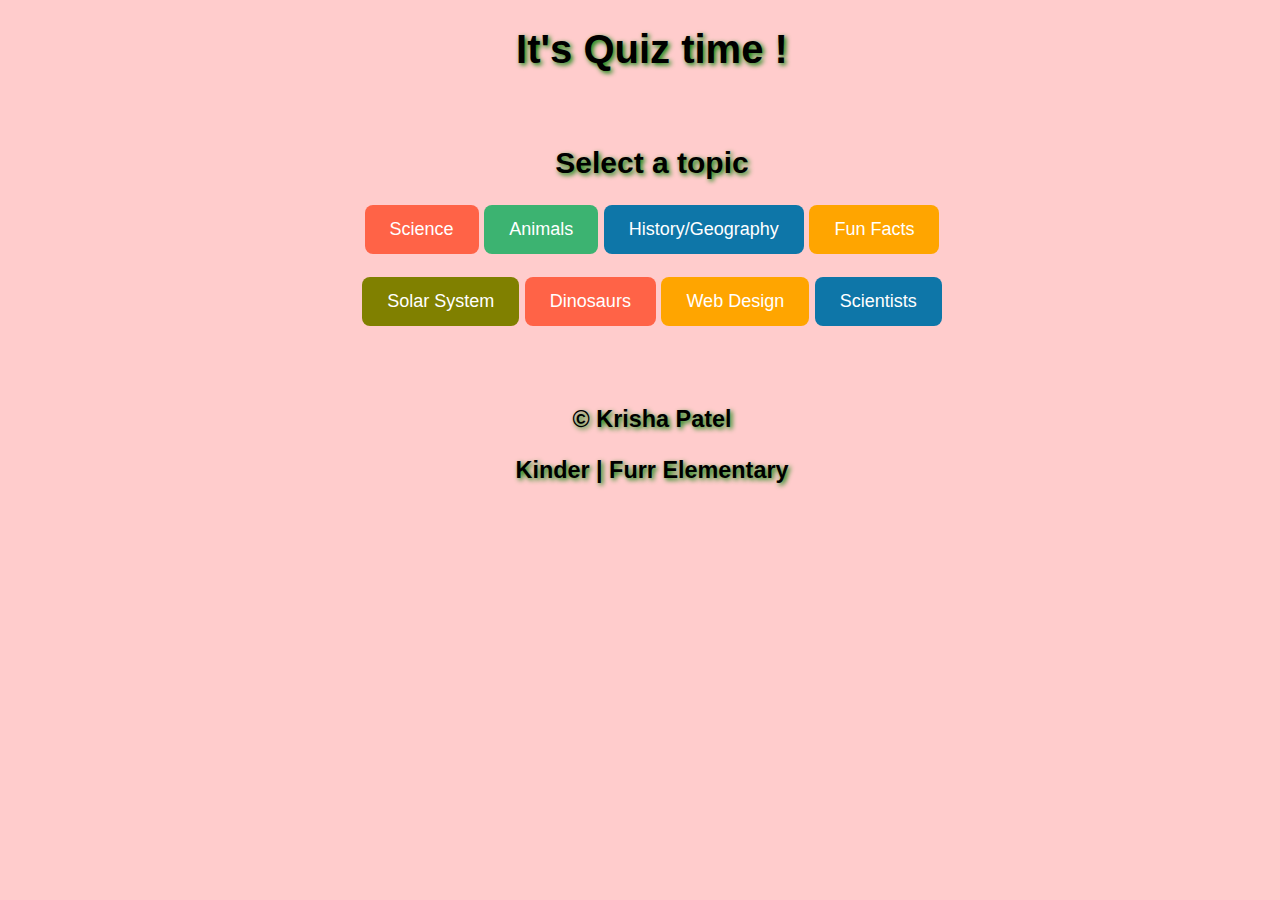
<file: index.html>
<!DOCTYPE html>
<html>
	<head>
		<title>Quiz</title>
		<link rel="stylesheet" type="text/css" href="Quiz.css">
	</head>
	<body>
		<h1>It's Quiz time !</h1></br>
		<h2>Select a topic</h2>

		<a href="Code/Science.html" id="science">Science</a>  
		<a href="Code/Animals.html" id="animals">Animals</a>
		<a href="Code/History.html" id="history">History/Geography</a>
		<a href="Code/Funfacts.html" id="funFacts">Fun Facts</a></br></br>
		<a href="Code/Solarsystem.html" id="solarSystem">Solar System</a>
		<a href="Code/Dinosaurs.html" id="dinosaurs">Dinosaurs</a>
		<a href="Code/Webdesign.html" id="webDesign">Web Design</a>
		<a href="Code/Scientists.html" id="scientists">Scientists</a></br>

	</body>
	<div class="copyright">
	<h3>&#169; Krisha Patel</h3>
	<h3>Kinder | Furr Elementary</h3>
	</div>

</html>
</file>
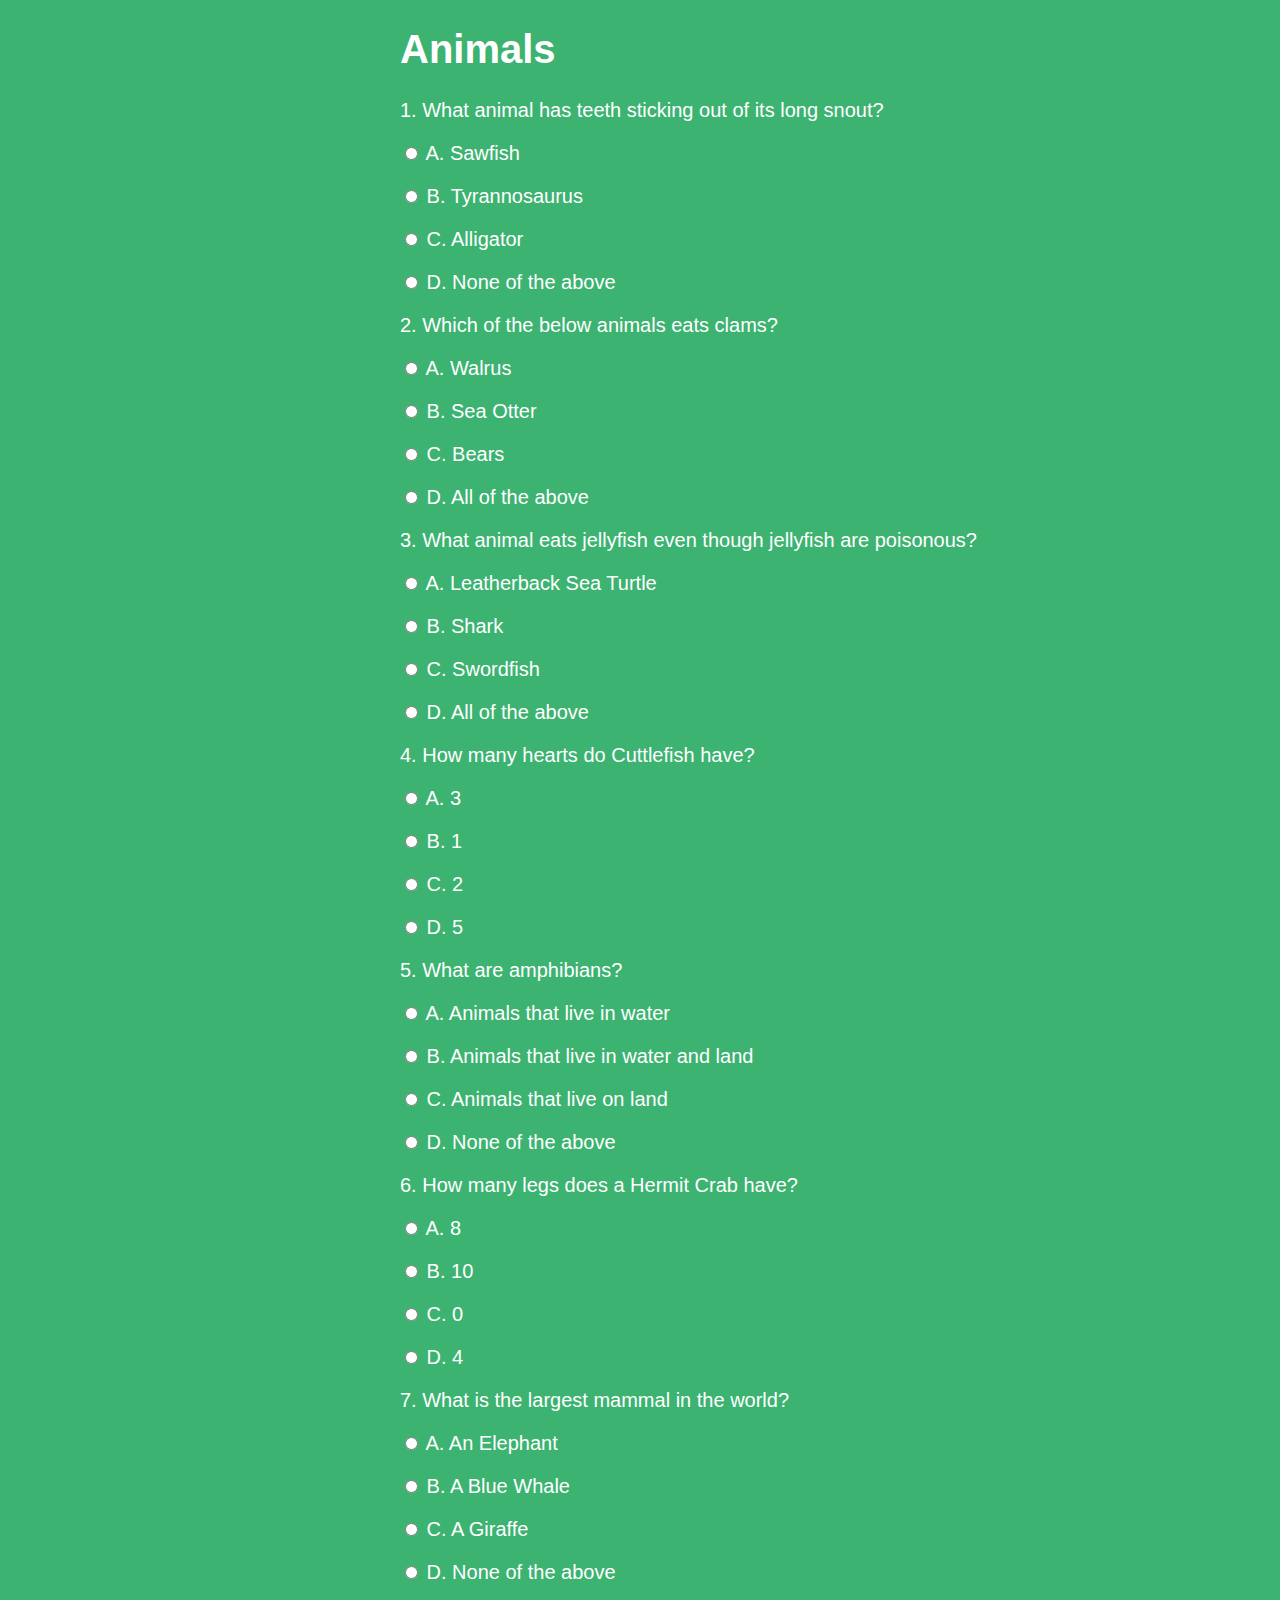
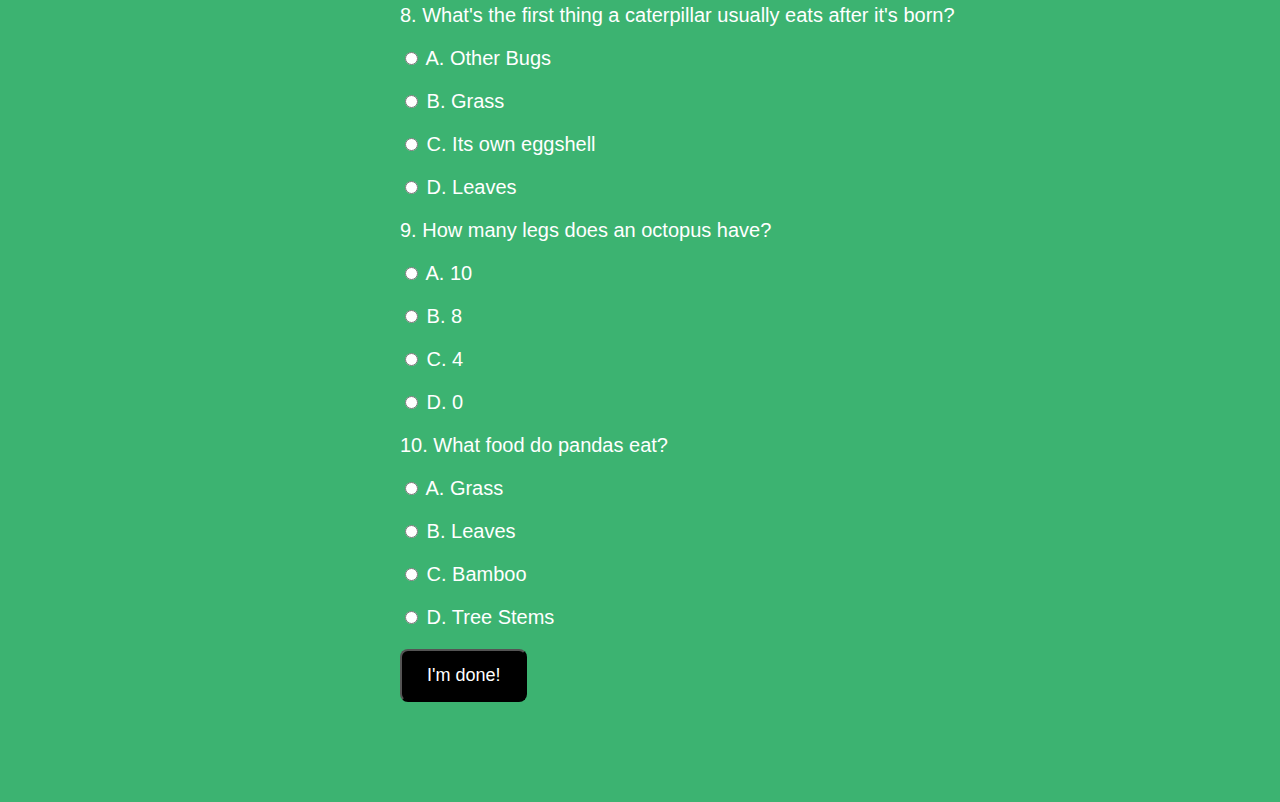
<file: Code/Animals.html>
<!DOCTYPE html>
<html>
<head>
<title>Animals</title>
<link rel="stylesheet" type="text/css" href="Animals.css">
<script type="text/javascript" src="Animals.js"></script> 
</head>
<body>
<h1>Animals</h1>
<form name="animalsQuiz" id="animalsQuiz">
	<div>
		<p>1. What animal has teeth sticking out of its long snout?</p>
		<p><input type="radio" name="question1" value="Sawfish"> A. Sawfish</p>
		<p><input type="radio" name="question1" value="Tyrannosaurus"> B. Tyrannosaurus</p>
		<p><input type="radio" name="question1" value="Alligator"> C. Alligator</p>
		<p><input type="radio" name="question1" value="None of the above"> D. None of the above</p>
	</div>
	
	<div>
		<p>2. Which of the below animals eats clams? </p>
		<p><input type="radio" name="question2" value="Walrus"> A. Walrus</p>
		<p><input type="radio" name="question2" value="Sea Otter"> B. Sea Otter</p>
		<p><input type="radio" name="question2" value="Bears"> C. Bears</p>
		<p><input type="radio" name="question2" value="All of the above"> D. All of the above</p>
	</div>
	
	<div>
		<p>3. What animal eats jellyfish even though jellyfish are poisonous?</p>
		<p><input type="radio" name="question3" value="Leatherback Sea Turtle"> A. Leatherback Sea Turtle</p>
		<p><input type="radio" name="question3" value="Shark"> B. Shark </p>
		<p><input type="radio" name="question3" value="Swordfish"> C. Swordfish</p>
		<p><input type="radio" name="question3" value="All of the above"> D. All of the above</p>
	</div>
	
	<div>
		<p>4. How many hearts do Cuttlefish have?</p>
		<p><input type="radio" name="question4" value="3"> A. 3</p>
		<p><input type="radio" name="question4" value="1"> B. 1</p>
		<p><input type="radio" name="question4" value="2"> C. 2</p>
		<p><input type="radio" name="question4" value="5"> D. 5</p>
	</div>
	
	<div>
		<p>5. What are amphibians?</p>
		<p><input type="radio" name="question5" value="Animals that live in water"> A. Animals that live in water</p>
		<p><input type="radio" name="question5" value="Animals that live in water and land"> B. Animals that live in water and land</p>
		<p><input type="radio" name="question5" value="Animals that live on land"> C. Animals that live on land</p>
		<p><input type="radio" name="question5" value="None of the above"> D. None of the above</p>
	</div>
	
	<div>
		<p>6. How many legs does a Hermit Crab have?</p>
		<p><input type="radio" name="question6" value="8"> A. 8</p>
		<p><input type="radio" name="question6" value="10"> B. 10</p>
		<p><input type="radio" name="question6" value="0"> C. 0</p>
		<p><input type="radio" name="question6" value="4"> D. 4</p>
	</div>
	
	<div>
		<p>7. What is the largest mammal in the world? </p>
		<p><input type="radio" name="question7" value="An Elephant"> A. An Elephant</p>
		<p><input type="radio" name="question7" value="A Blue Whale"> B. A Blue Whale</p>
		<p><input type="radio" name="question7" value="A Giraffe"> C. A Giraffe</p>
		<p><input type="radio" name="question7" value="None of the above"> D. None of the above</p>
	</div>
	
	<div>
		<p>8. What's the first thing a caterpillar usually eats after it's born?</p>
		<p><input type="radio" name="question8" value="Other Bugs"> A. Other Bugs</p>
		<p><input type="radio" name="question8" value="Grass"> B. Grass</p>
		<p><input type="radio" name="question8" value="Its own eggshell"> C. Its own eggshell</p>
		<p><input type="radio" name="question8" value="Leaves"> D. Leaves</p>
	</div>
	
	<div>
		<p>9. How many legs does an octopus have?</p>
		<p><input type="radio" name="question9" value="10"> A. 10</p>
		<p><input type="radio" name="question9" value="8"> B. 8</p>
		<p><input type="radio" name="question9" value="4"> C. 4</p>
		<p><input type="radio" name="question9" value="0"> D. 0</p>
	</div>
	
	<div>
		<p>10. What food do pandas eat?</p>
		<p><input type="radio" name="question10" value="Grass"> A. Grass</p>
		<p><input type="radio" name="question10" value="Leaves"> B. Leaves</p>
		<p><input type="radio" name="question10" value="Bamboo"> C. Bamboo</p>
		<p><input type="radio" name="question10" value="Tree Stems"> D. Tree Stems</p>
	</div>
	
	
	<input type="button" class="btnQuizHomeClass" name="" value="I'm done!" id="button" onclick="check()">


</form>

<p id="result"></p>
<span id="resultSpan"></span>
</body>
</html>
</file>
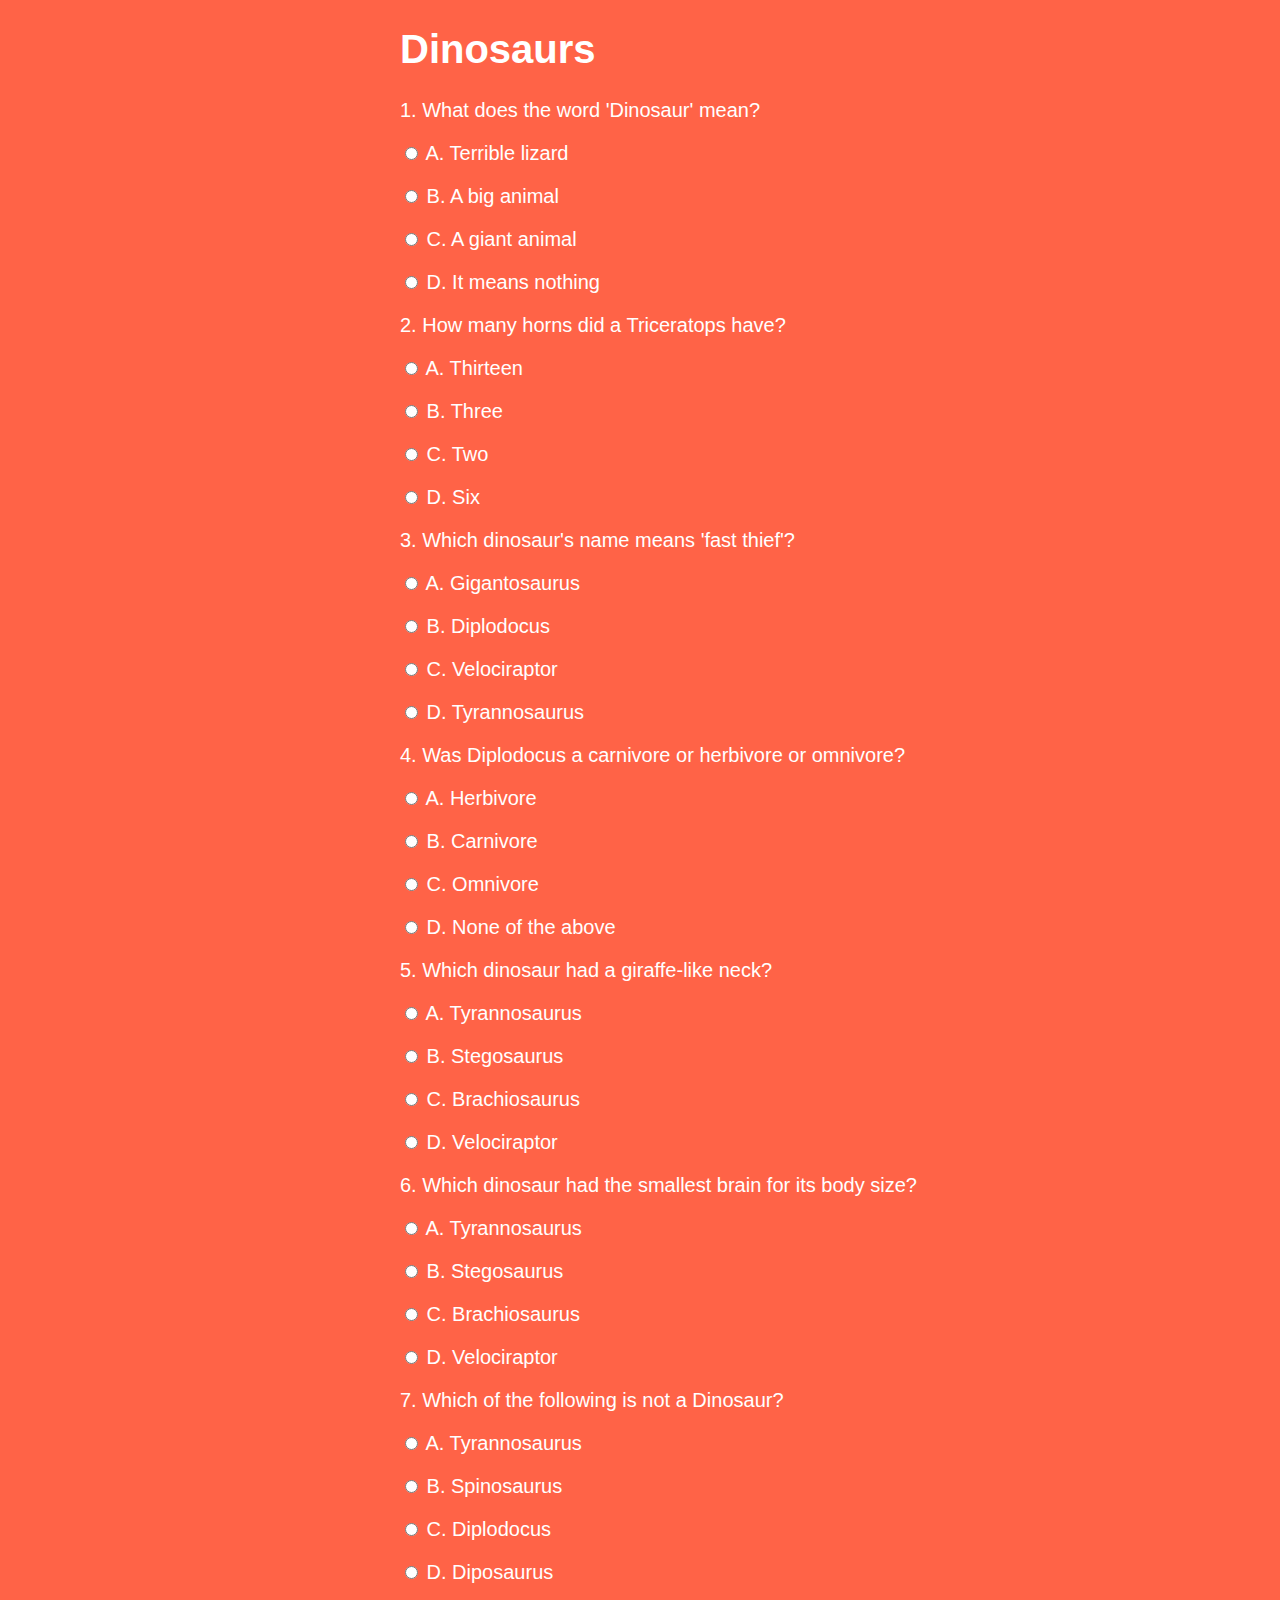
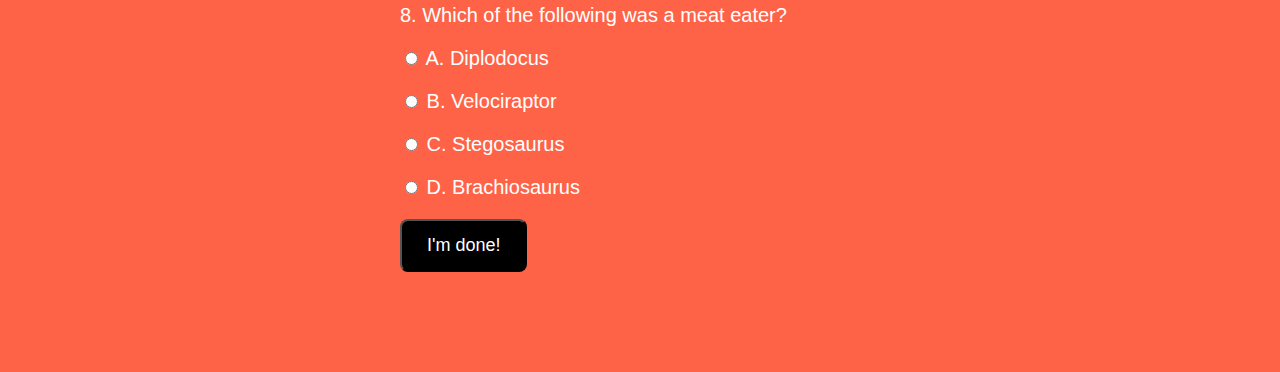
<file: Code/Dinosaurs.html>
<!DOCTYPE html>
<html>
<head>
<title>Dinosaurs</title>
<link rel="stylesheet" type="text/css" href="Dinosaurs.css">
<script type="text/javascript" src="Dinosaurs.js"></script> 
</head>
<body>
<h1>Dinosaurs</h1>
<form name="dinosaursQuiz" id="dinosaursQuiz">
	<div>
		<p>1. What does the word 'Dinosaur' mean?</p>
		<p><input type="radio" name="question1" value="Terrible lizard"> A. Terrible lizard</p>
		<p><input type="radio" name="question1" value="A big animal"> B. A big animal</p>
		<p><input type="radio" name="question1" value="A giant animal"> C. A giant animal</p>
		<p><input type="radio" name="question1" value="It means nothing"> D. It means nothing</p>
	</div>
	
	<div>
		<p>2. How many horns did a Triceratops have? </p>
		<p><input type="radio" name="question2" value="Thirteen"> A. Thirteen</p>
		<p><input type="radio" name="question2" value="Three"> B. Three</p>
		<p><input type="radio" name="question2" value="Two"> C. Two</p>
		<p><input type="radio" name="question2" value="Six"> D. Six</p>
	</div>
	
	<div>
		<p>3. Which dinosaur's name means 'fast thief'?</p>
		<p><input type="radio" name="question3" value="Gigantosaurus"> A. Gigantosaurus</p>
		<p><input type="radio" name="question3" value="Diplodocus"> B. Diplodocus </p>
		<p><input type="radio" name="question3" value="Velociraptor"> C. Velociraptor</p>
		<p><input type="radio" name="question3" value="Tyrannosaurus"> D. Tyrannosaurus</p>
	</div>
	
	<div>
		<p>4. Was Diplodocus a carnivore or herbivore or omnivore?</p>
		<p><input type="radio" name="question4" value="Herbivore"> A. Herbivore</p>
		<p><input type="radio" name="question4" value="Carnivore"> B. Carnivore</p>
		<p><input type="radio" name="question4" value="Omnivore"> C. Omnivore</p>
		<p><input type="radio" name="question4" value="None of the above"> D. None of the above</p>
	</div>
	
	<div>
		<p>5. Which dinosaur had a giraffe-like neck?</p>
		<p><input type="radio" name="question5" value="Tyrannosaurus"> A. Tyrannosaurus</p>
		<p><input type="radio" name="question5" value="Stegosaurus"> B. Stegosaurus</p>
		<p><input type="radio" name="question5" value="Brachiosaurus"> C. Brachiosaurus</p>
		<p><input type="radio" name="question5" value="Velociraptor"> D. Velociraptor</p>
	</div>
	
<div>
		<p>6. Which dinosaur had the smallest brain for its body size?</p>
		<p><input type="radio" name="question6" value="Tyrannosaurus"> A. Tyrannosaurus</p>
		<p><input type="radio" name="question6" value="Stegosaurus"> B. Stegosaurus</p>
		<p><input type="radio" name="question6" value="Brachiosaurus"> C. Brachiosaurus</p>
		<p><input type="radio" name="question6" value="Velociraptor"> D. Velociraptor</p>
	</div>
	
	<div>
		<p>7. Which of the following is not a Dinosaur? </p>
		<p><input type="radio" name="question7" value="Tyrannosaurus"> A. Tyrannosaurus</p>
		<p><input type="radio" name="question7" value="Spinosaurus"> B. Spinosaurus</p>
		<p><input type="radio" name="question7" value="Diplodocus"> C. Diplodocus</p>
		<p><input type="radio" name="question7" value="Diposaurus"> D. Diposaurus</p>
	</div>
	
	<div>
		<p>8. Which of the following was a meat eater?</p>
		<p><input type="radio" name="question8" value="Diplodocus"> A. Diplodocus</p>
		<p><input type="radio" name="question8" value="Velociraptor"> B. Velociraptor </p>
		<p><input type="radio" name="question8" value="Stegosaurus"> C. Stegosaurus</p>
		<p><input type="radio" name="question8" value="Brachiosaurus"> D. Brachiosaurus</p>
	</div>
	
	<input type="button" class="btnQuizHomeClass" name="" value="I'm done!" id="button" onclick="check()">


</form>

<p id="result"></p>
<span id="resultSpan"></span>
</body>
</html>
</file>
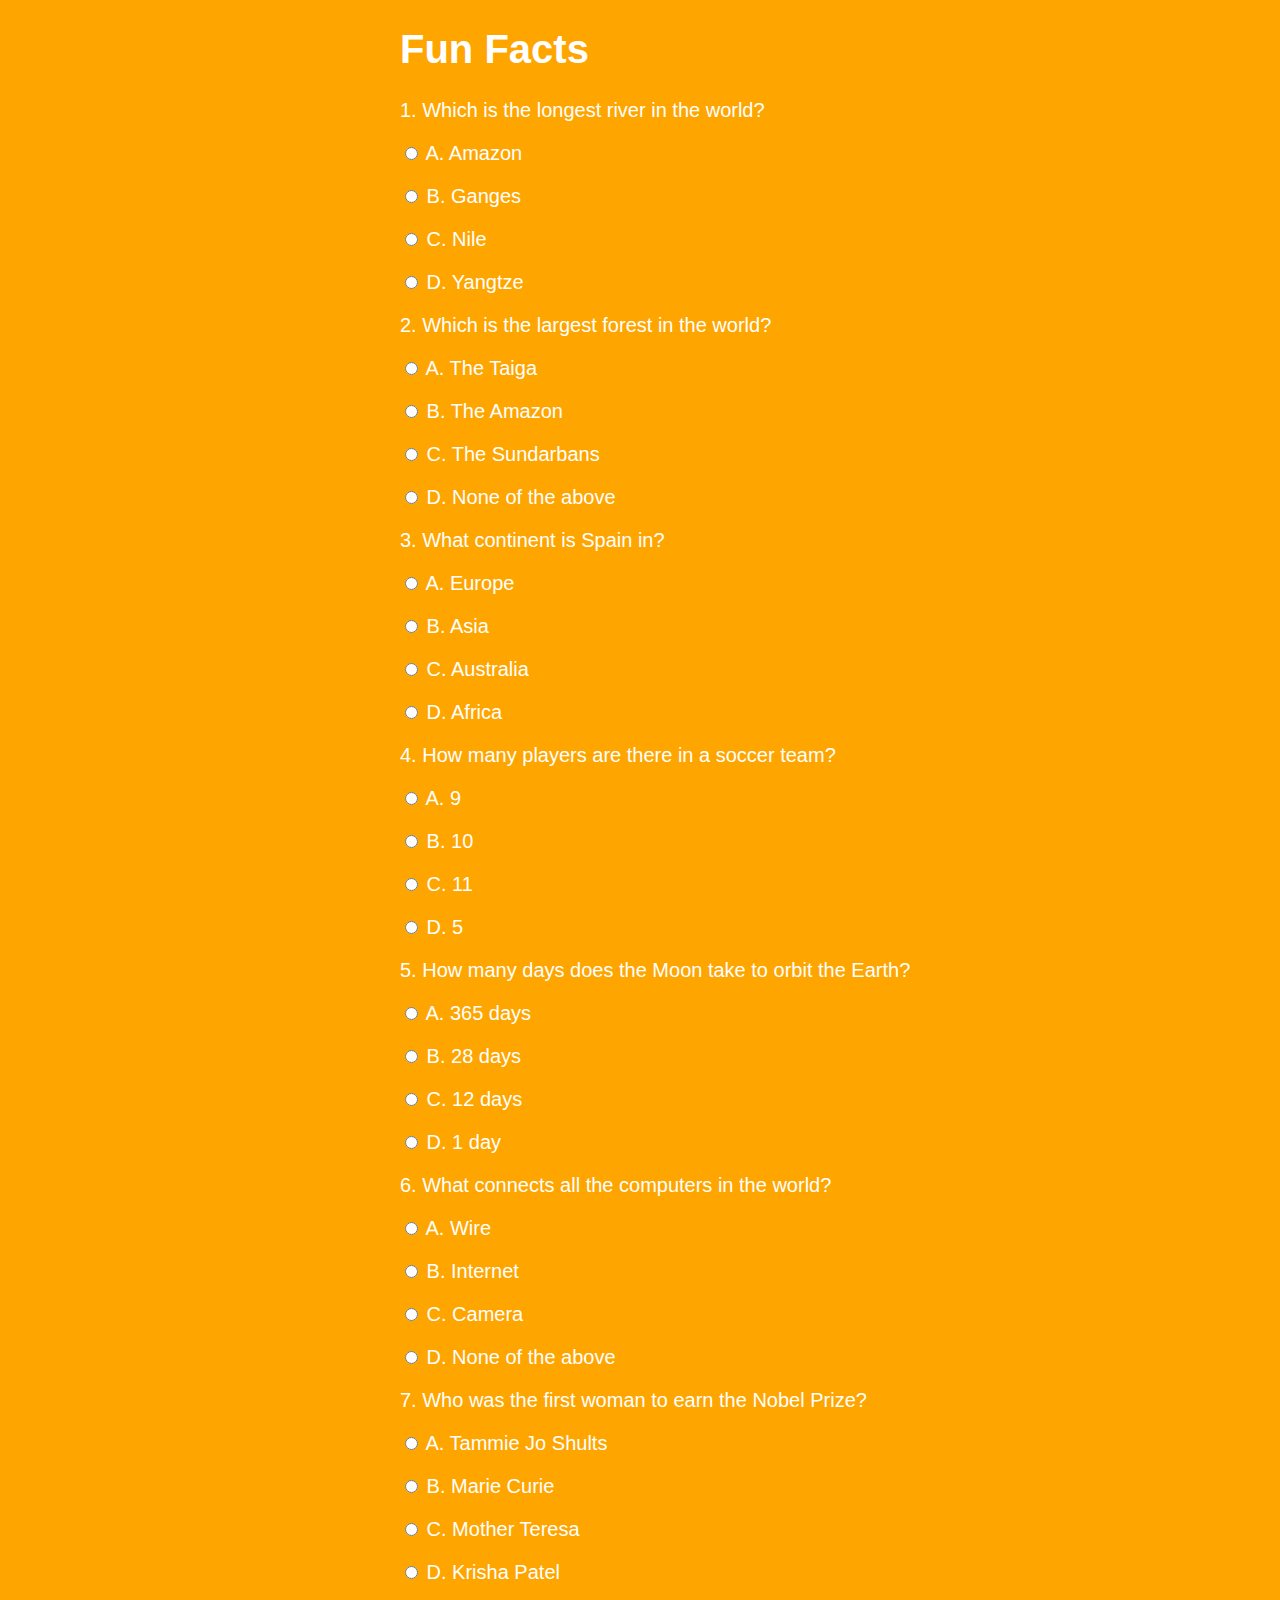
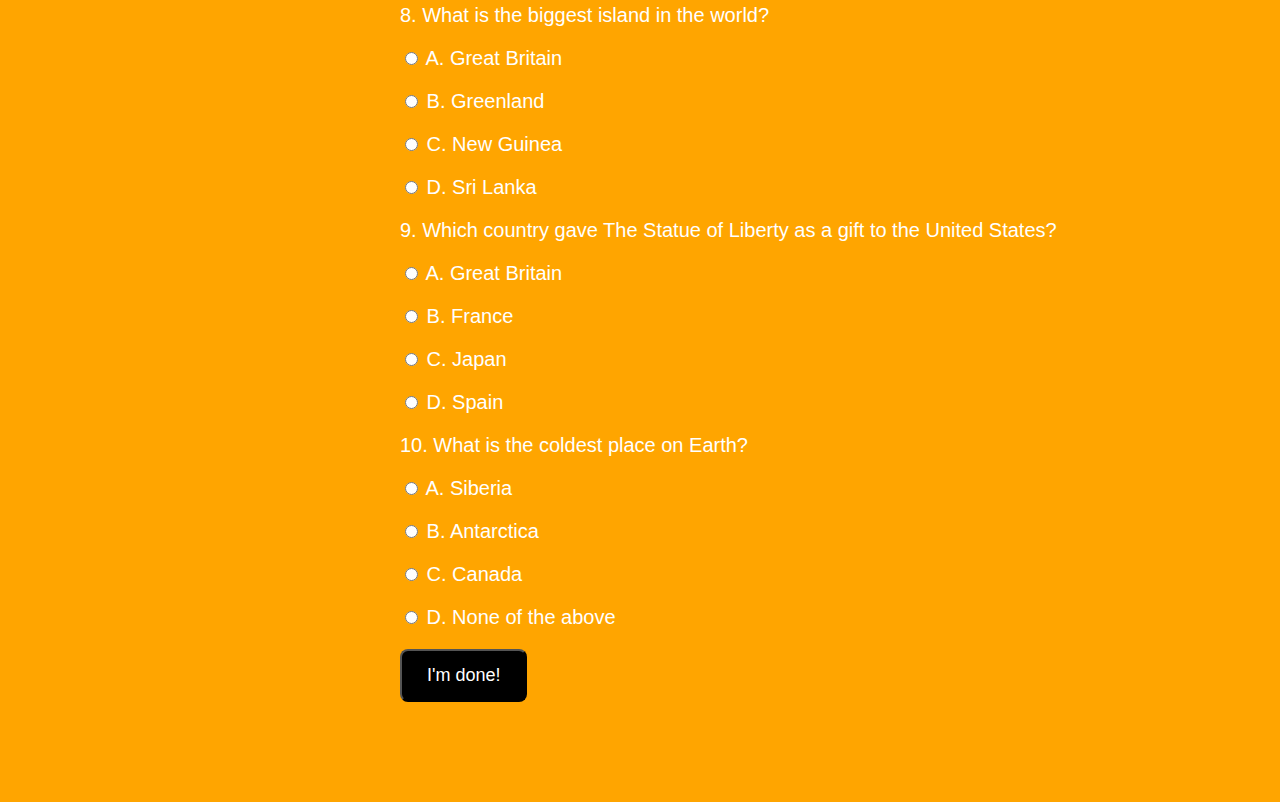
<file: Code/Funfacts.html>
<!DOCTYPE html>
<html>
<head>
<title>Fun Facts</title>
<link rel="stylesheet" type="text/css" href="Funfacts.css">
<script type="text/javascript" src="Funfacts.js"></script> 
</head>
<body>
<h1>Fun Facts</h1>
<form name="funFactsQuiz" id="funFactsQuiz">
	<div>
		<p>1. Which is the longest river in the world?</p>
		<p><input type="radio" name="question1" value="Amazon"> A. Amazon</p>
		<p><input type="radio" name="question1" value="Ganges"> B. Ganges</p>
		<p><input type="radio" name="question1" value="Nile"> C. Nile</p>
		<p><input type="radio" name="question1" value="Yangtze"> D. Yangtze</p>
	</div>
	
	<div>
		<p>2. Which is the largest forest in the world? </p>
		<p><input type="radio" name="question2" value="The Taiga"> A. The Taiga</p>
		<p><input type="radio" name="question2" value="The Amazon"> B. The Amazon</p>
		<p><input type="radio" name="question2" value="The Sundarbans"> C. The Sundarbans</p>
		<p><input type="radio" name="question2" value="None of the above"> D. None of the above</p>
	</div>
	
	<div>
		<p>3. What continent is Spain in?</p>
		<p><input type="radio" name="question3" value="Europe"> A. Europe</p>
		<p><input type="radio" name="question3" value="Asia"> B. Asia </p>
		<p><input type="radio" name="question3" value="Australia"> C. Australia</p>
		<p><input type="radio" name="question3" value="Africa"> D. Africa</p>
	</div>
		
	<div>
		<p>4. How many players are there in a soccer team?</p>
		<p><input type="radio" name="question4" value="9"> A. 9</p>
		<p><input type="radio" name="question4" value="10"> B. 10</p>
		<p><input type="radio" name="question4" value="11"> C. 11</p>
		<p><input type="radio" name="question4" value="5"> D. 5</p>
	</div>
	
	<div>
		<p>5. How many days does the Moon take to orbit the Earth?</p>
		<p><input type="radio" name="question5" value="365 days"> A. 365 days</p>
		<p><input type="radio" name="question5" value="28 days"> B. 28 days</p>
		<p><input type="radio" name="question5" value="12 days"> C. 12 days</p>
		<p><input type="radio" name="question5" value="1 day"> D. 1 day</p>
	</div>
	
	<div>
		<p>6. What connects all the computers in the world?</p>
		<p><input type="radio" name="question6" value="Wire"> A. Wire</p>
		<p><input type="radio" name="question6" value="Internet"> B. Internet</p>
		<p><input type="radio" name="question6" value="Camera"> C. Camera</p>
		<p><input type="radio" name="question6" value="None of the above"> D. None of the above</p>
	</div>
	
	<div>
		<p>7. Who was the first woman to earn the Nobel Prize? </p>
		<p><input type="radio" name="question7" value="Tammie Jo Shults"> A. Tammie Jo Shults</p>
		<p><input type="radio" name="question7" value="Marie Curie "> B. Marie Curie </p>
		<p><input type="radio" name="question7" value="Mother Teresa"> C. Mother Teresa</p>
		<p><input type="radio" name="question7" value="Krisha Patel"> D. Krisha Patel</p>
	</div>
	
	<div>
		<p>8. What is the biggest island in the world?</p>
		<p><input type="radio" name="question8" value="Great Britain"> A. Great Britain</p>
		<p><input type="radio" name="question8" value="Greenland"> B. Greenland </p>
		<p><input type="radio" name="question8" value="New Guinea"> C. New Guinea</p>
		<p><input type="radio" name="question8" value="Sri Lanka"> D. Sri Lanka</p>
	</div>
	
	<div>
		<p>9. Which country gave The Statue of Liberty as a gift to the United States?</p>
		<p><input type="radio" name="question9" value="Great Britain"> A. Great Britain</p>
		<p><input type="radio" name="question9" value="France"> B. France</p>
		<p><input type="radio" name="question9" value="Japan"> C. Japan</p>
		<p><input type="radio" name="question9" value="Spain"> D. Spain</p>
	</div>
	
	<div>
		<p>10. What is the coldest place on Earth?</p>
		<p><input type="radio" name="question10" value="Siberia"> A. Siberia</p>
		<p><input type="radio" name="question10" value="Antarctica"> B. Antarctica</p>
		<p><input type="radio" name="question10" value="Canada"> C. Canada</p>
		<p><input type="radio" name="question10" value="None of the above"> D. None of the above</p>
	</div>
	
	
	<input type="button" class="btnQuizHomeClass" name="" value="I'm done!" id="button" onclick="check()">


</form>

<p id="result"></p>
<span id="resultSpan"></span>
</body>
</html>
</file>
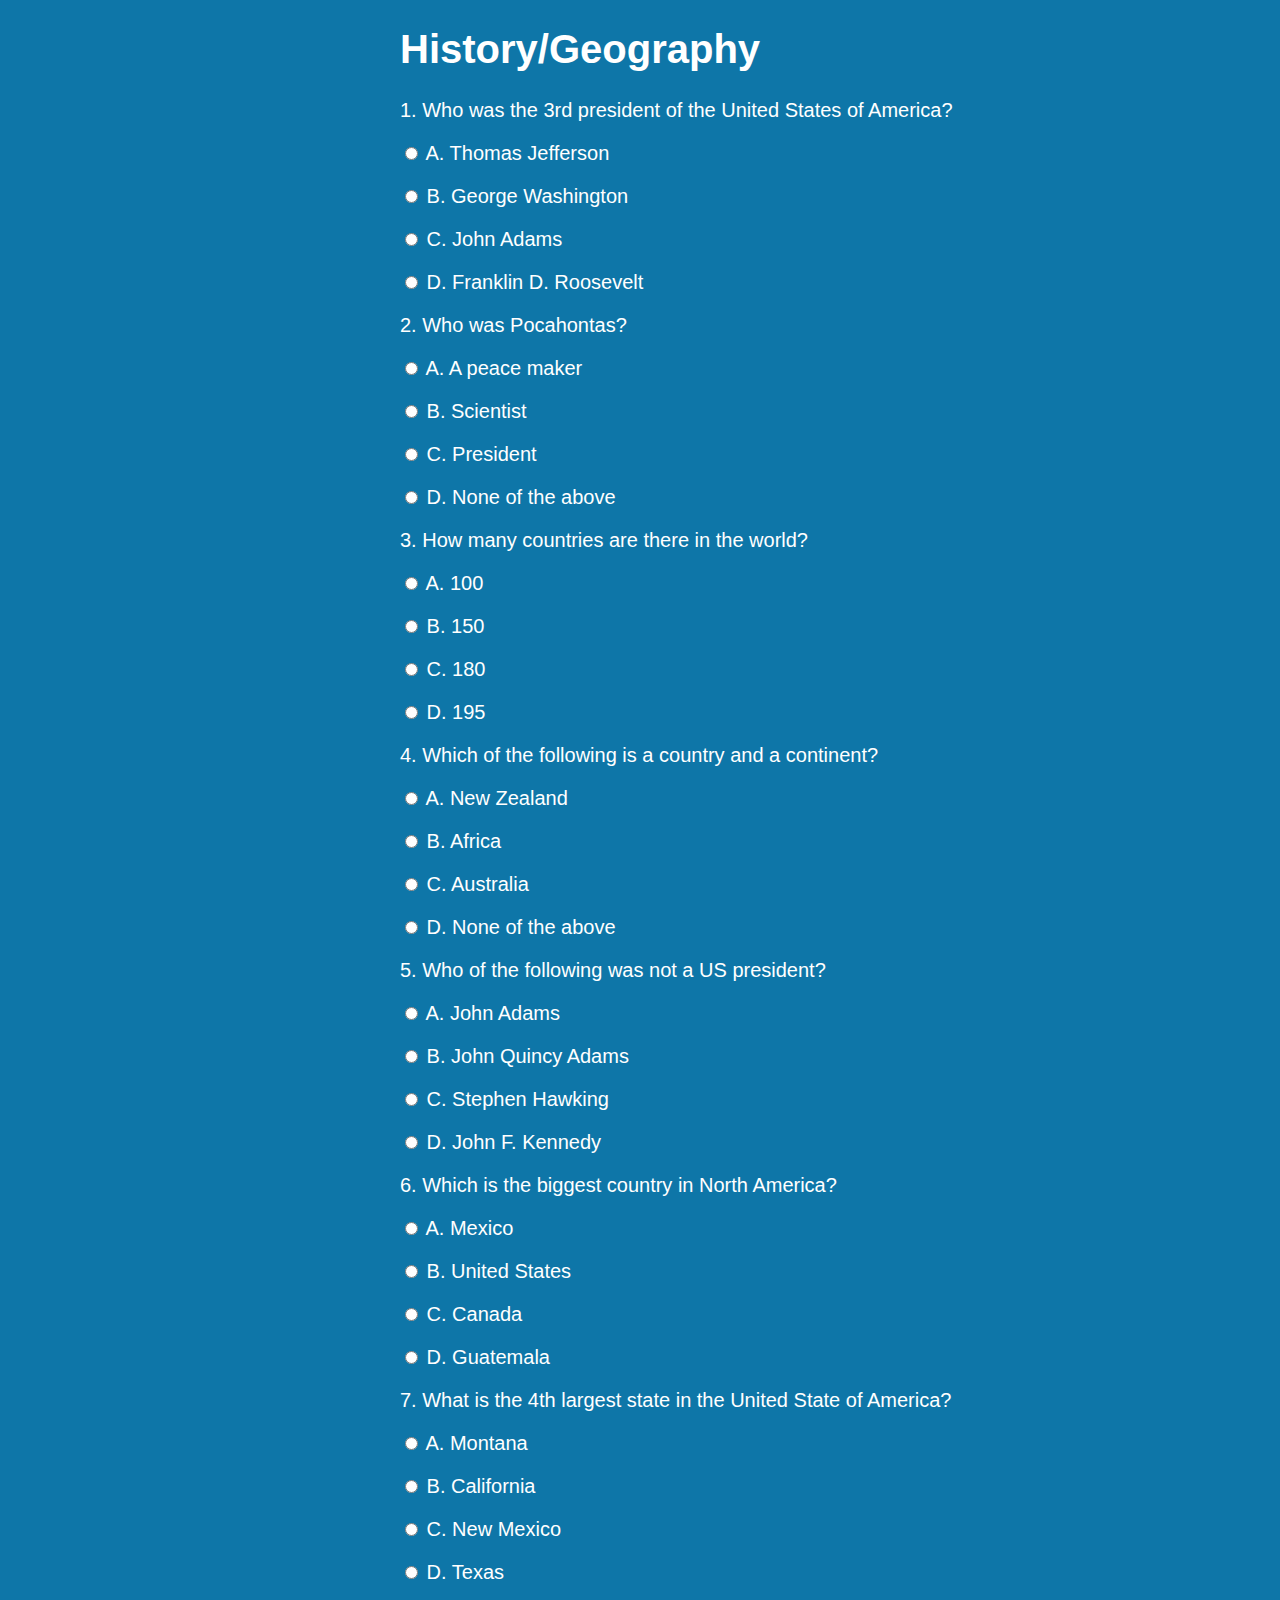
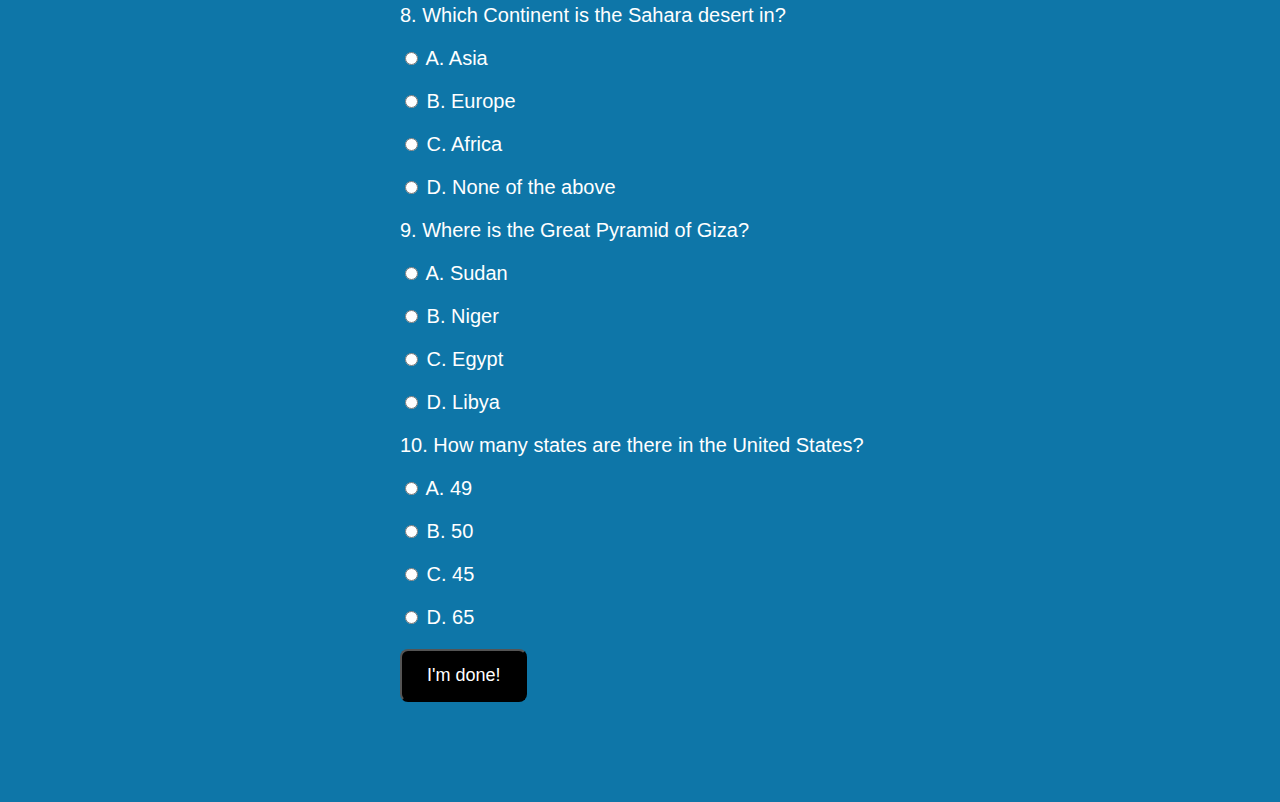
<file: Code/History.html>
<!DOCTYPE html>
<html>
<head>
<title>History/Geography</title>
<link rel="stylesheet" type="text/css" href="History.css">
<script type="text/javascript" src="History.js"></script> 
</head>
<body>
<h1>History/Geography</h1>
<form name="historyQuiz" id="historyQuiz">
	<div>
		<p>1. Who was the 3rd president of the United States of America?</p>
		<p><input type="radio" name="question1" value="Thomas Jefferson"> A. Thomas Jefferson</p>
		<p><input type="radio" name="question1" value="George Washington"> B. George Washington</p>
		<p><input type="radio" name="question1" value="John Adams"> C. John Adams</p>
		<p><input type="radio" name="question1" value="Franklin D. Roosevelt"> D. Franklin D. Roosevelt</p>
	</div>
	
	<div>
		<p>2. Who was Pocahontas? </p>
		<p><input type="radio" name="question2" value="A peace maker"> A. A peace maker</p>
		<p><input type="radio" name="question2" value="Scientist"> B. Scientist</p>
		<p><input type="radio" name="question2" value="President"> C. President</p>
		<p><input type="radio" name="question2" value="None of the above"> D. None of the above</p>
	</div>
	
	<div>
		<p>3. How many countries are there in the world?</p>
		<p><input type="radio" name="question3" value="100"> A. 100</p>
		<p><input type="radio" name="question3" value="150"> B. 150 </p>
		<p><input type="radio" name="question3" value="180"> C. 180</p>
		<p><input type="radio" name="question3" value="195"> D. 195</p>
	</div>
	
	<div>
		<p>4. Which of the following is a country and a continent?</p>
		<p><input type="radio" name="question4" value="New Zealand"> A. New Zealand</p>
		<p><input type="radio" name="question4" value="Africa"> B. Africa</p>
		<p><input type="radio" name="question4" value="Australia"> C. Australia</p>
		<p><input type="radio" name="question4" value="None of the above"> D. None of the above</p>
	</div>
	
	<div>
		<p>5. Who of the following was not a US president?</p>
		<p><input type="radio" name="question5" value="John Adams"> A. John Adams</p>
		<p><input type="radio" name="question5" value="John Quincy Adams"> B. John Quincy Adams</p>
		<p><input type="radio" name="question5" value="Stephen Hawking"> C. Stephen Hawking </p>
		<p><input type="radio" name="question5" value="John F. Kennedy"> D. John F. Kennedy</p>
	</div>
	
	<div>
		<p>6. Which is the biggest country in North America?</p>
		<p><input type="radio" name="question6" value="Mexico"> A. Mexico</p>
		<p><input type="radio" name="question6" value="United States"> B. United States</p>
		<p><input type="radio" name="question6" value="Canada"> C. Canada</p>
		<p><input type="radio" name="question6" value="Guatemala"> D. Guatemala</p>
	</div>
	
	<div>
		<p>7. What is the 4th largest state in the United State of America? </p>
		<p><input type="radio" name="question7" value="Montana"> A. Montana</p>
		<p><input type="radio" name="question7" value="California"> B. California</p>
		<p><input type="radio" name="question7" value="New Mexico"> C. New Mexico</p>
		<p><input type="radio" name="question7" value="Texas"> D. Texas</p>
	</div>
	
	<div>
		<p>8. Which Continent is the Sahara desert in?</p>
		<p><input type="radio" name="question8" value="Asia"> A. Asia</p>
		<p><input type="radio" name="question8" value="Europe"> B. Europe </p>
		<p><input type="radio" name="question8" value="Africa"> C. Africa </p>
		<p><input type="radio" name="question8" value="None of the above"> D. None of the above</p>
	</div>
	
	<div>
		<p>9. Where is the Great Pyramid of Giza?</p>
		<p><input type="radio" name="question9" value="Sudan"> A. Sudan</p>
		<p><input type="radio" name="question9" value="Niger"> B. Niger</p>
		<p><input type="radio" name="question9" value="Egypt"> C. Egypt</p>
		<p><input type="radio" name="question9" value="Libya"> D. Libya</p>
	</div>
	
	<div>
		<p>10. How many states are there in the United States?</p>
		<p><input type="radio" name="question10" value="49"> A. 49</p>
		<p><input type="radio" name="question10" value="50"> B. 50</p>
		<p><input type="radio" name="question10" value="45"> C. 45</p>
		<p><input type="radio" name="question10" value="65"> D. 65</p>
	</div>
	
	<input type="button" class="btnQuizHomeClass" name="" value="I'm done!" id="button" onclick="check()">


</form>

<p id="result"></p>
<span id="resultSpan"></span>
</body>
</html>
</file>
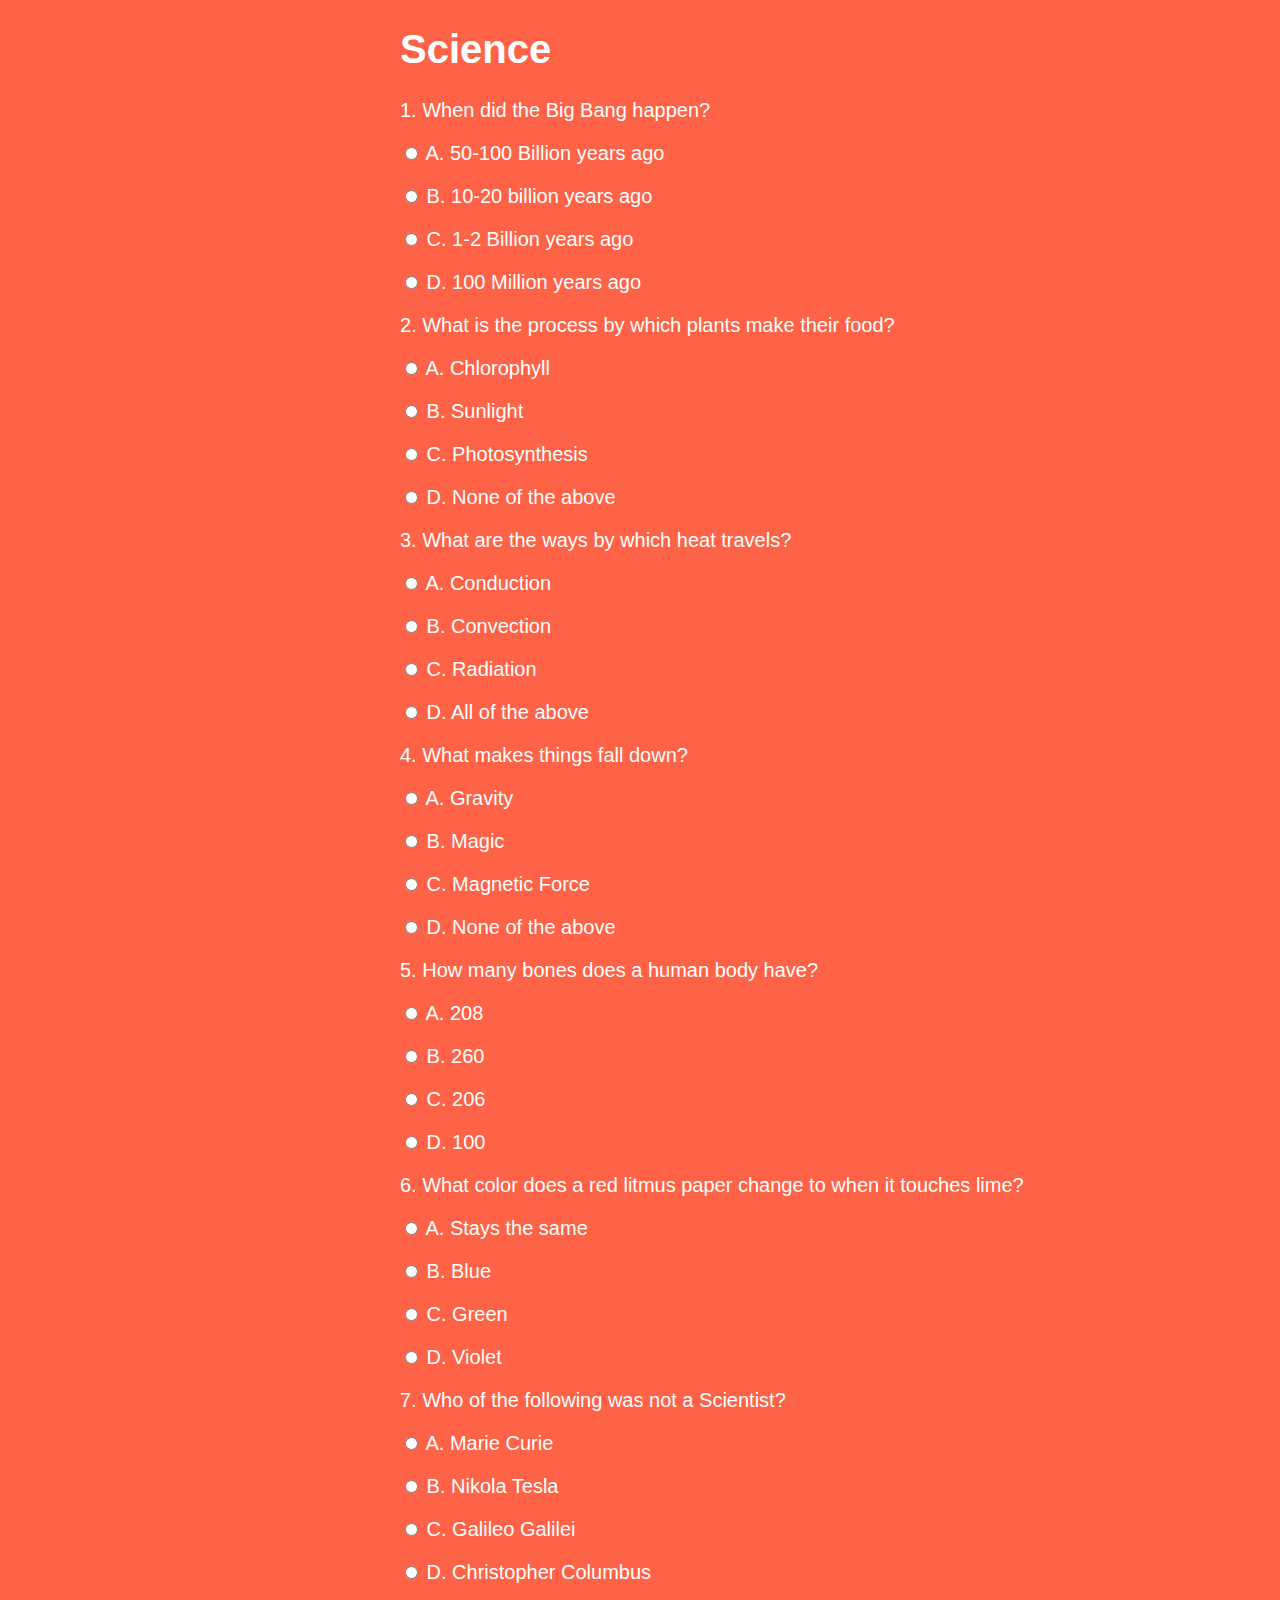
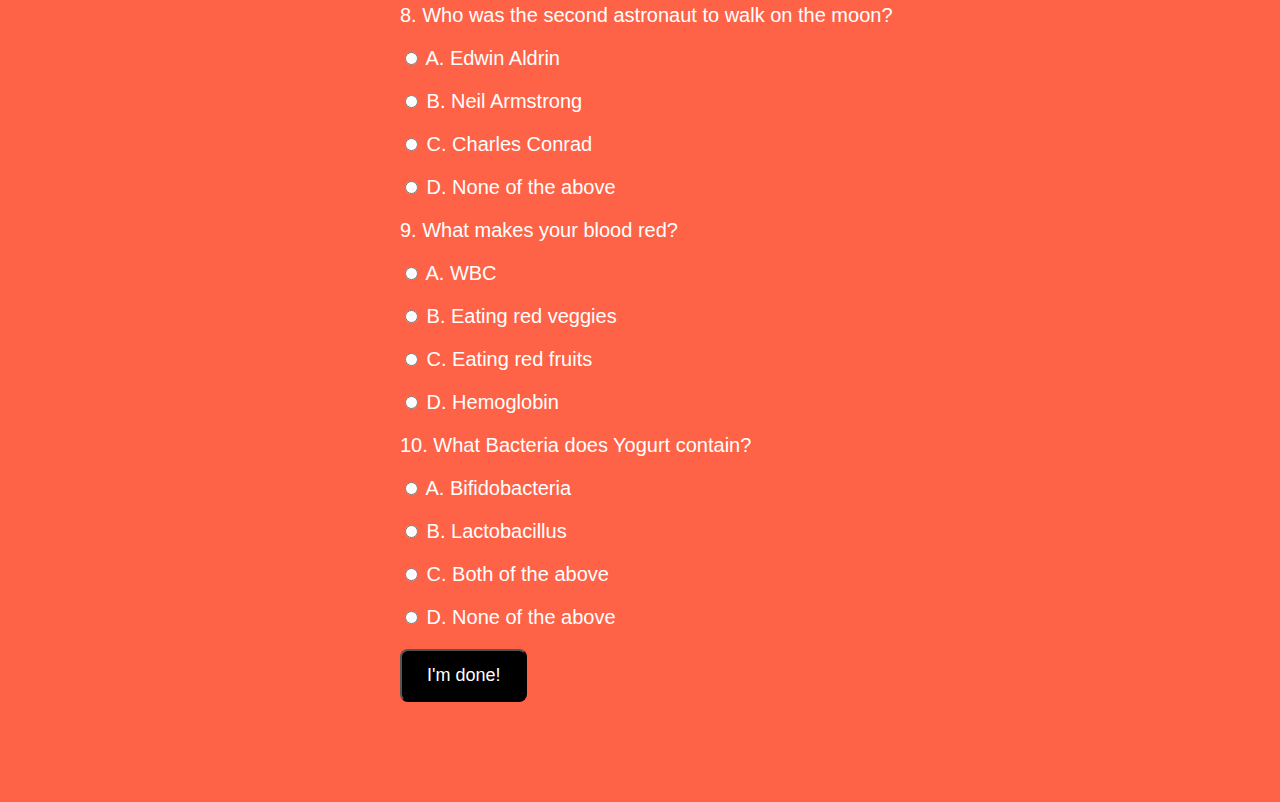
<file: Code/Science.html>
<!DOCTYPE html>
<html>
	<head>
		<title>Science</title>
		<link rel="stylesheet" type="text/css" href="Science.css">
		<script type="text/javascript" src="Science.js"></script> 
	</head>
	<body>
		<h1>Science</h1>
		<form name="scienceQuiz" id="scienceQuiz">
			<div>
				<p>1. When did the Big Bang happen?</p>
				<p><input type="radio" name="question1" value="50-100 Billion years ago"> A. 50-100 Billion years ago</p>
				<p><input type="radio" name="question1" value="10-20 billion years ago"> B. 10-20 billion years ago</p>
				<p><input type="radio" name="question1" value="1-2 Billion years ago"> C. 1-2 Billion years ago</p>
				<p><input type="radio" name="question1" value="100 Million years ago"> D. 100 Million years ago</p>
			</div>
			
			<div>
				<p>2. What is the process by which plants make their food? </p>
				<p><input type="radio" name="question2" value="Chlorophyll"> A. Chlorophyll</p>
				<p><input type="radio" name="question2" value="sunlight"> B. Sunlight</p>
				<p><input type="radio" name="question2" value="Photosynthesis"> C. Photosynthesis</p>
				<p><input type="radio" name="question2" value="None of the above"> D. None of the above</p>
			</div>
			
			<div>
				<p>3. What are the ways by which heat travels?</p>
				<p><input type="radio" name="question3" value="Conduction"> A. Conduction</p>
				<p><input type="radio" name="question3" value="Convection"> B. Convection </p>
				<p><input type="radio" name="question3" value="Radiation"> C. Radiation</p>
				<p><input type="radio" name="question3" value="All of the above"> D. All of the above</p>
			</div>
			
			<div>
				<p>4. What makes things fall down?</p>
				<p><input type="radio" name="question4" value="Gravity"> A. Gravity</p>
				<p><input type="radio" name="question4" value="Magic"> B. Magic</p>
				<p><input type="radio" name="question4" value="Magnetic Force"> C. Magnetic Force</p>
				<p><input type="radio" name="question4" value="None of the above"> D. None of the above</p>
			</div>
			
			<div>
				<p>5. How many bones does a human body have?</p>
				<p><input type="radio" name="question5" value="208"> A. 208</p>
				<p><input type="radio" name="question5" value="260"> B. 260</p>
				<p><input type="radio" name="question5" value="206"> C. 206</p>
				<p><input type="radio" name="question5" value="100"> D. 100</p>
			</div>
			
			<div>
				<p>6. What color does a red litmus paper change to when it touches lime?</p>
				<p><input type="radio" name="question6" value="Stays the same"> A. Stays the same</p>
				<p><input type="radio" name="question6" value="Blue"> B. Blue</p>
				<p><input type="radio" name="question6" value="Green"> C. Green</p>
				<p><input type="radio" name="question6" value="Violet"> D. Violet</p>
			</div>
			
			<div>
				<p>7. Who of the following was not a Scientist? </p>
				<p><input type="radio" name="question7" value="Marie Curie"> A. Marie Curie</p>
				<p><input type="radio" name="question7" value="Nikola Tesla"> B. Nikola Tesla</p>
				<p><input type="radio" name="question7" value="Galileo Galilei"> C. Galileo Galilei</p>
				<p><input type="radio" name="question7" value="Christopher Columbus"> D. Christopher Columbus</p>
			</div>
			
			<div>
				<p>8. Who was the second astronaut to walk on the moon?</p>
				<p><input type="radio" name="question8" value="Edwin Aldrin"> A. Edwin Aldrin</p>
				<p><input type="radio" name="question8" value="Neil Armstrong"> B. Neil Armstrong </p>
				<p><input type="radio" name="question8" value="Charles Conrad"> C. Charles Conrad</p>
				<p><input type="radio" name="question8" value="None of the above"> D. None of the above</p>
			</div>
			
			<div>
				<p>9. What makes your blood red?</p>
				<p><input type="radio" name="question9" value="WBC"> A. WBC</p>
				<p><input type="radio" name="question9" value="Eating red veggies"> B. Eating red veggies</p>
				<p><input type="radio" name="question9" value="Eating red fruits"> C. Eating red fruits</p>
				<p><input type="radio" name="question9" value="Hemoglobin"> D. Hemoglobin</p>
			</div>
			
			<div>
				<p>10. What Bacteria does Yogurt contain?</p>
				<p><input type="radio" name="question10" value="Bifidobacteria"> A. Bifidobacteria</p>
				<p><input type="radio" name="question10" value="Lactobacillus"> B. Lactobacillus</p>
				<p><input type="radio" name="question10" value="Both of the above"> C. Both of the above</p>
				<p><input type="radio" name="question10" value="None of the above"> D. None of the above</p>
			</div>
			
			<input type="button" class="btnQuizHomeClass" name="" value="I'm done!" id="button" onclick="check()">
		</form>

		<p id="result"></p>
		<span id="resultSpan"></span>
	</body>
</html>
</file>
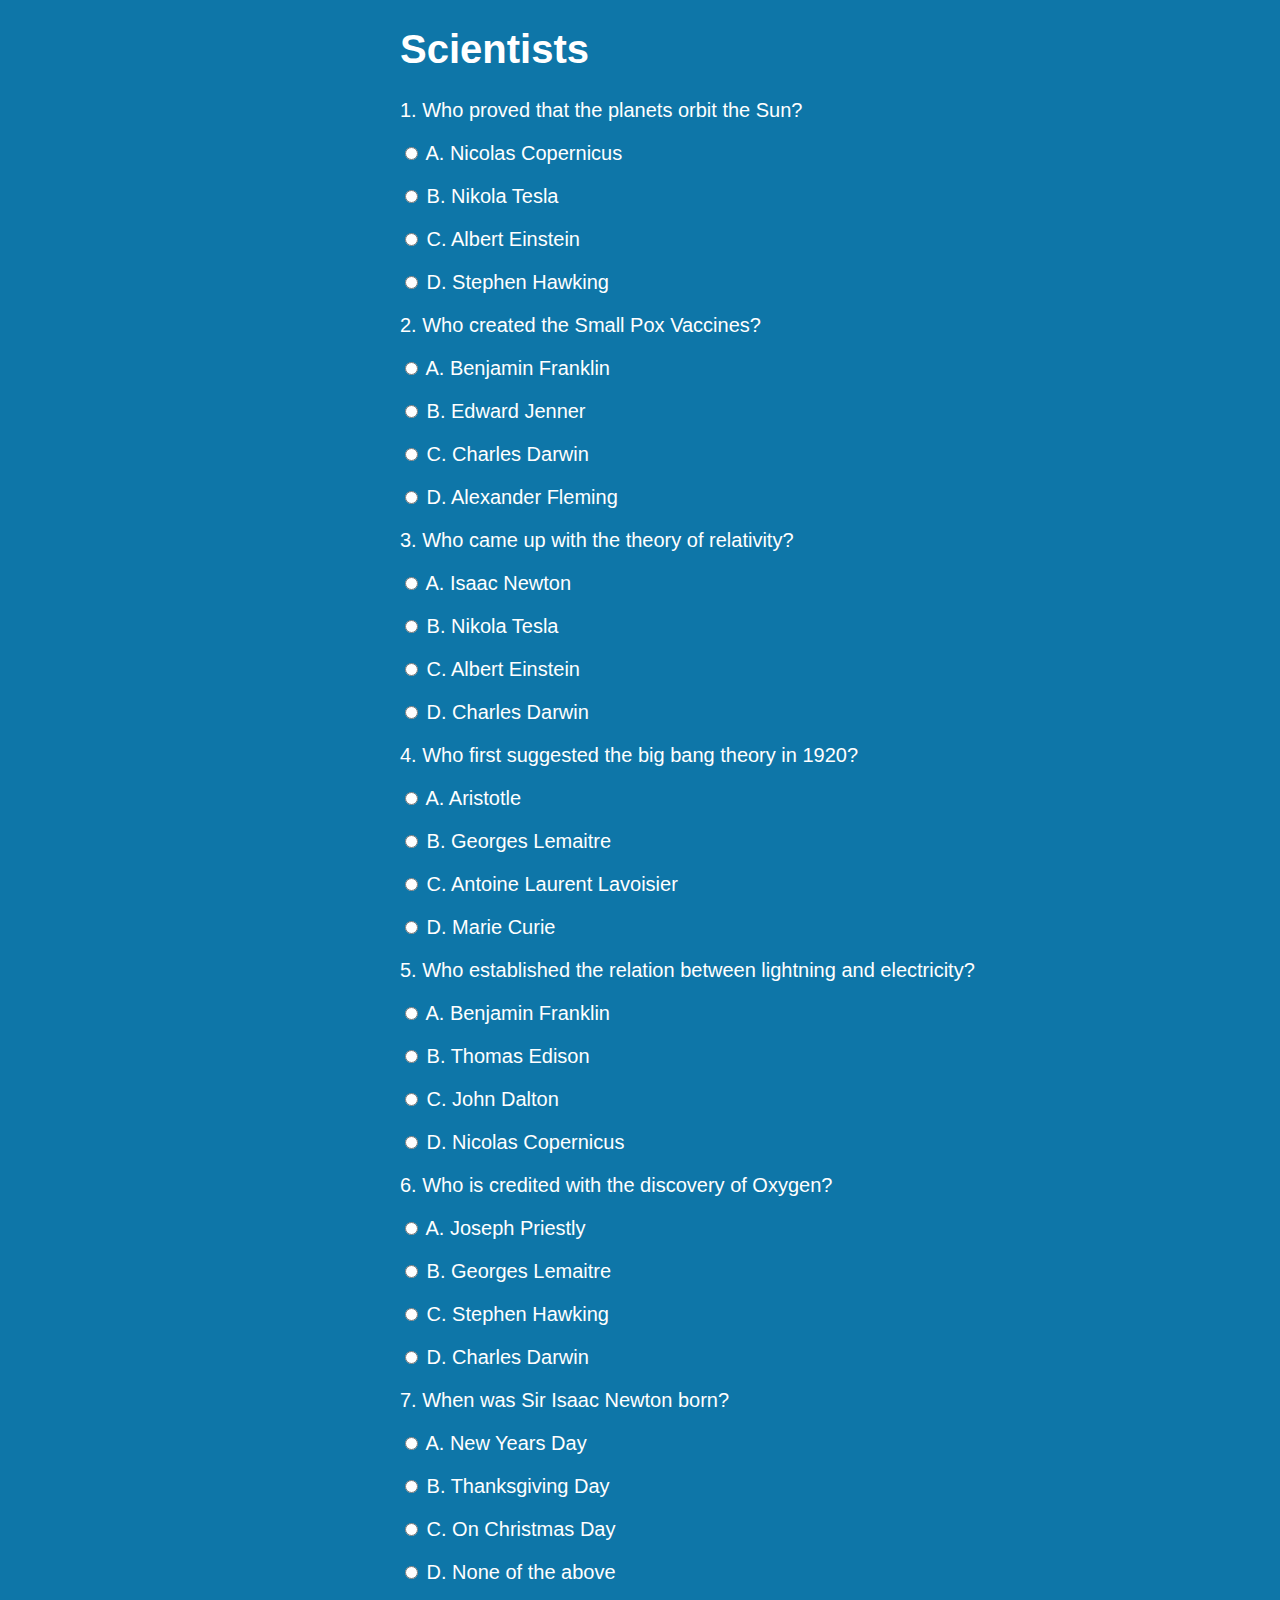
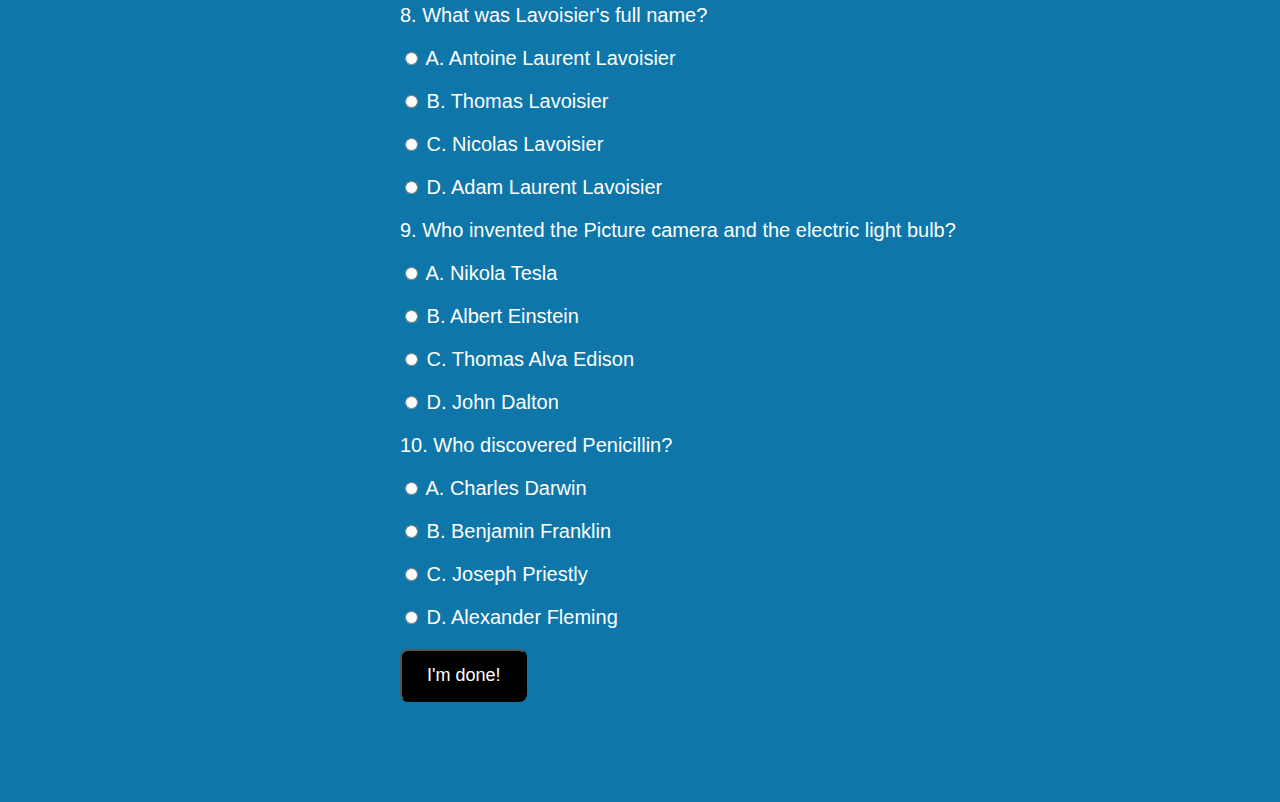
<file: Code/Scientists.html>
<!DOCTYPE html>
<html>
<head>
<title>Scientists</title>
<link rel="stylesheet" type="text/css" href="Scientists.css">
<script type="text/javascript" src="Scientists.js"></script> 
</head>
<body>
<h1>Scientists</h1>
<form name="scientistsQuiz" id="scientistsQuiz">
	<div>
		<p>1. Who proved that the planets orbit the Sun?</p>
		<p><input type="radio" name="question1" value="Nicolas Copernicus"> A. Nicolas Copernicus</p>
		<p><input type="radio" name="question1" value="Nikola Tesla"> B. Nikola Tesla</p>
		<p><input type="radio" name="question1" value="Albert Einstein"> C. Albert Einstein</p>
		<p><input type="radio" name="question1" value="Stephen Hawking"> D. Stephen Hawking</p>
	</div>
	
	<div>
		<p>2. Who created the Small Pox Vaccines? </p>
		<p><input type="radio" name="question2" value="Benjamin Franklin"> A. Benjamin Franklin</p>
		<p><input type="radio" name="question2" value="Edward Jenner"> B. Edward Jenner</p>
		<p><input type="radio" name="question2" value="Charles Darwin"> C. Charles Darwin</p>
		<p><input type="radio" name="question2" value="Alexander Fleming"> D. Alexander Fleming</p>
	</div>
	
	<div>
		<p>3. Who came up with the theory of relativity?</p>
		<p><input type="radio" name="question3" value="Isaac Newton"> A. Isaac Newton</p>
		<p><input type="radio" name="question3" value="Nikola Tesla"> B. Nikola Tesla</p>
		<p><input type="radio" name="question3" value="Albert Einstein"> C. Albert Einstein</p>
		<p><input type="radio" name="question3" value="Charles Darwin"> D. Charles Darwin</p>
	</div>
	
	<div>
		<p>4. Who first suggested the big bang theory in 1920?</p>
		<p><input type="radio" name="question4" value="Aristotle"> A. Aristotle</p>
		<p><input type="radio" name="question4" value="Georges Lemaitre"> B. Georges Lemaitre</p>
		<p><input type="radio" name="question4" value="Antoine Laurent Lavoisier"> C. Antoine Laurent Lavoisier</p>
		<p><input type="radio" name="question4" value="Marie Curie "> D. Marie Curie </p>
	</div>
	
	<div>
		<p>5. Who established the relation between lightning and electricity?</p>
		<p><input type="radio" name="question5" value="Benjamin Franklin"> A. Benjamin Franklin</p>
		<p><input type="radio" name="question5" value="Thomas Edison"> B. Thomas Edison</p>
		<p><input type="radio" name="question5" value="John Dalton"> C. John Dalton</p>
		<p><input type="radio" name="question5" value="Nicolas Copernicus"> D. Nicolas Copernicus</p>
	</div>
	
	<div>
		<p>6. Who is credited with the discovery of Oxygen?</p>
		<p><input type="radio" name="question6" value="Joseph Priestly"> A. Joseph Priestly </p>
		<p><input type="radio" name="question6" value="Georges Lemaitre"> B. Georges Lemaitre</p>
		<p><input type="radio" name="question6" value="Stephen Hawking"> C. Stephen Hawking</p>
		<p><input type="radio" name="question6" value="Charles Darwin"> D. Charles Darwin</p>
	</div>
	
	<div>
		<p>7. When was Sir Isaac Newton born? </p>
		<p><input type="radio" name="question7" value="New Years Day"> A. New Years Day</p>
		<p><input type="radio" name="question7" value="Thanksgiving Day"> B. Thanksgiving Day</p>
		<p><input type="radio" name="question7" value="On Christmas Day"> C. On Christmas Day</p>
		<p><input type="radio" name="question7" value="None of the above"> D. None of the above</p>
	</div>
	
	<div>
		<p>8. What was Lavoisier's full name?</p>
		<p><input type="radio" name="question8" value="Antoine Laurent Lavoisier"> A. Antoine Laurent Lavoisier</p>
		<p><input type="radio" name="question8" value="Thomas Lavoisier"> B. Thomas Lavoisier </p>
		<p><input type="radio" name="question8" value="Nicolas Lavoisier"> C. Nicolas Lavoisier</p>
		<p><input type="radio" name="question8" value="Adam Laurent Lavoisier"> D. Adam Laurent Lavoisier</p>
	</div>
	
	<div>
		<p>9. Who invented the Picture camera and the electric light bulb?</p>
		<p><input type="radio" name="question9" value="Nikola Tesla"> A. Nikola Tesla</p>
		<p><input type="radio" name="question9" value="Albert Einstein"> B. Albert Einstein</p>
		<p><input type="radio" name="question9" value="Thomas Alva Edison"> C. Thomas Alva Edison</p>
		<p><input type="radio" name="question9" value="John Dalton"> D. John Dalton</p>
	</div>
	
	<div>
		<p>10. Who discovered Penicillin?</p>
		<p><input type="radio" name="question10" value="Charles Darwin"> A. Charles Darwin</p>
		<p><input type="radio" name="question10" value="Benjamin Franklin"> B. Benjamin Franklin</p>
		<p><input type="radio" name="question10" value="Joseph Priestly"> C. Joseph Priestly</p>
		<p><input type="radio" name="question10" value="Alexander Fleming"> D. Alexander Fleming</p>
	</div>
	
	
	<input type="button" class="btnQuizHomeClass" name="" value="I'm done!" id="button" onclick="check()">


</form>

<p id="result"></p>
<span id="resultSpan"></span>
</body>
</html>
</file>
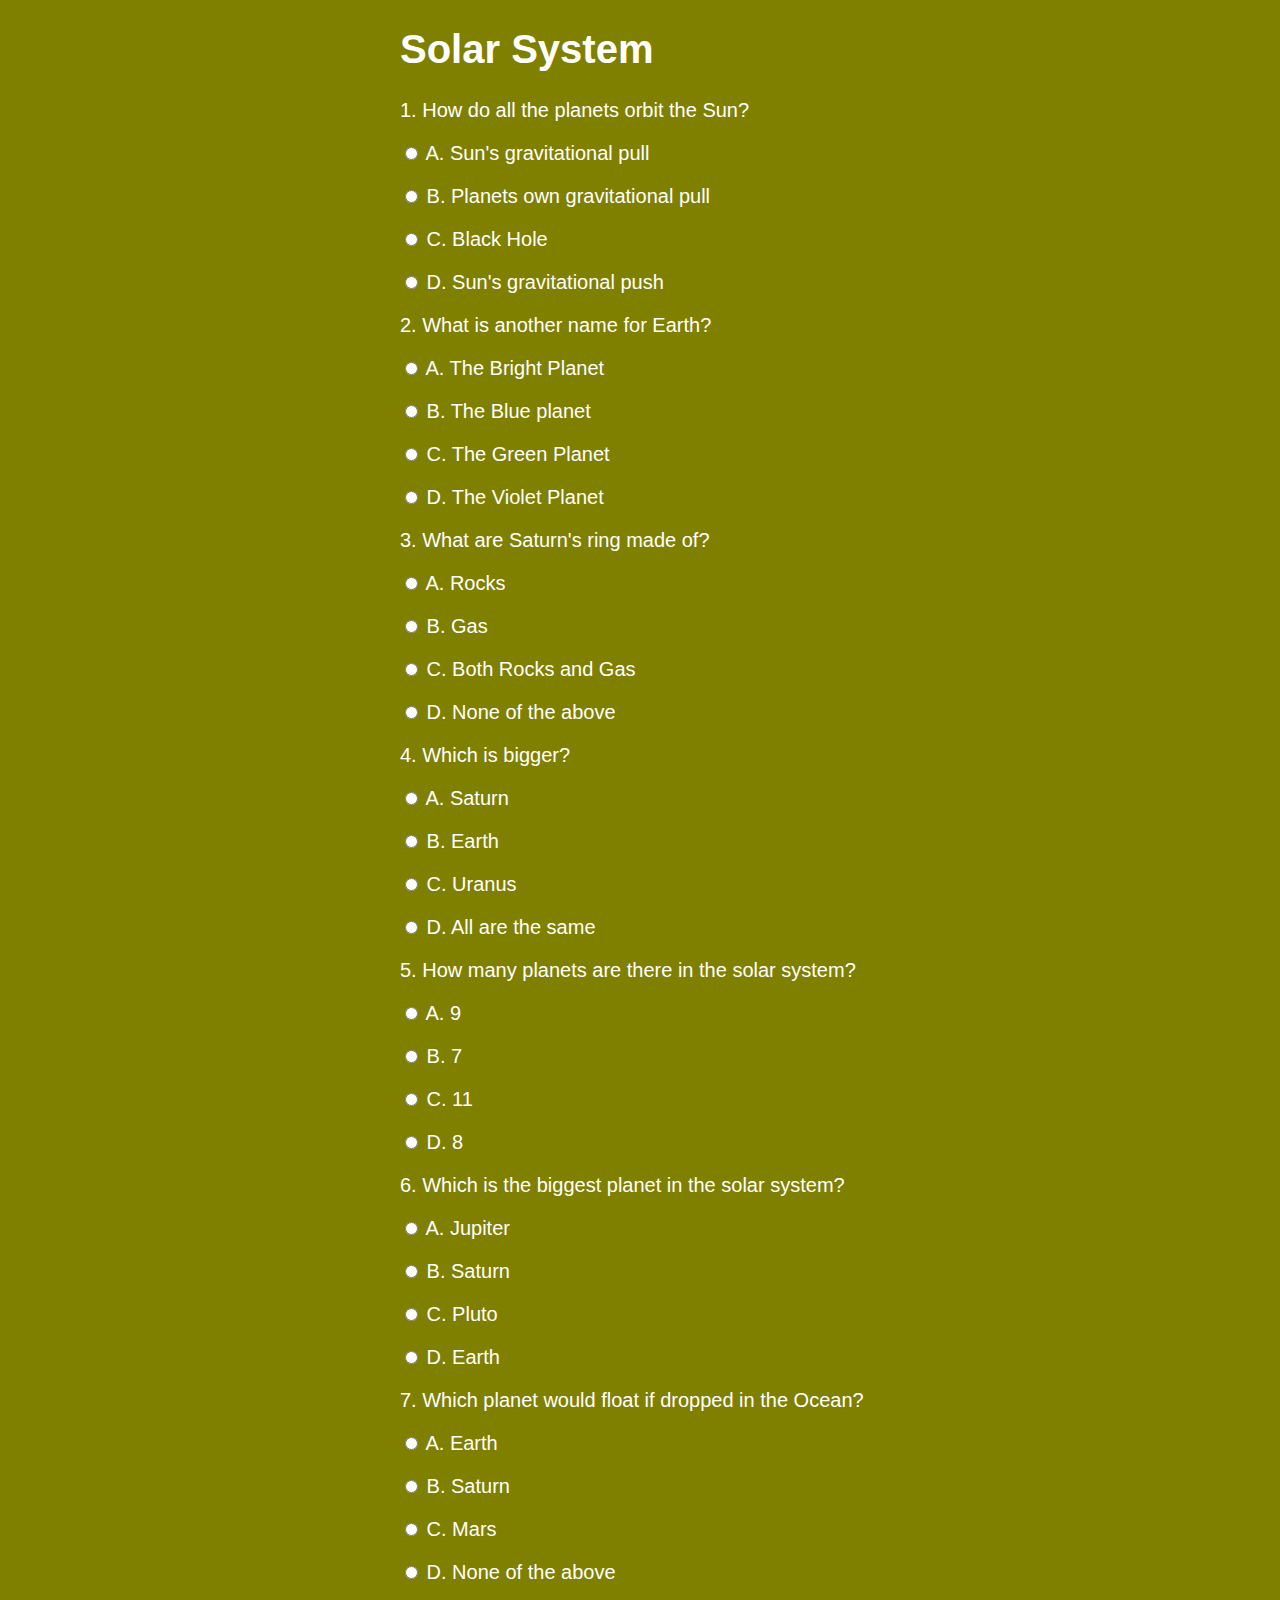
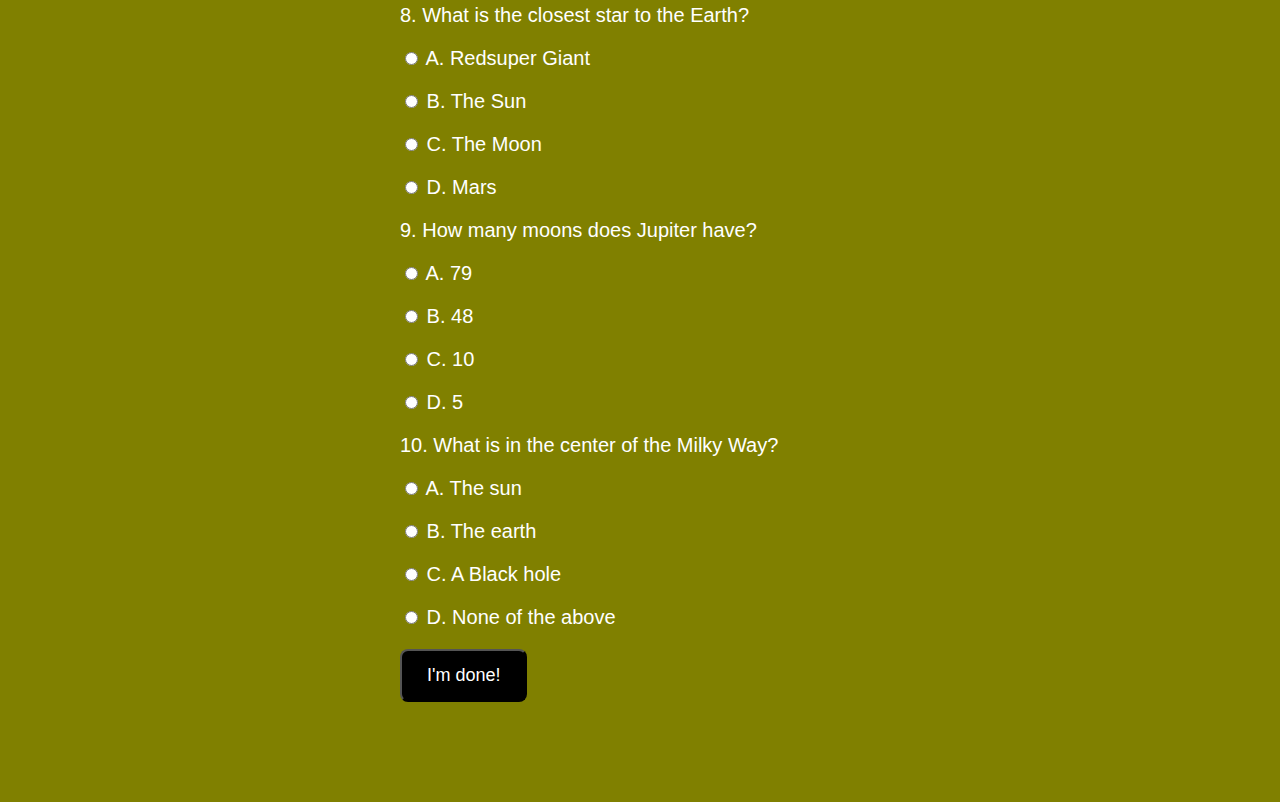
<file: Code/Solarsystem.html>
<!DOCTYPE html>
<html>
<head>
<title>Solar System</title>
<link rel="stylesheet" type="text/css" href="Solarsystem.css">
<script type="text/javascript" src="Solarsystem.js"></script> 
</head>
<body>
<h1>Solar System</h1>
<form name="solarSystemQuiz" id="solarSystemQuiz">
	<div>
		<p>1. How do all the planets orbit the Sun?</p>
		<p><input type="radio" name="question1" value="Suns gravitational pull"> A. Sun's gravitational pull</p>
		<p><input type="radio" name="question1" value="Planets own gravitational pull"> B. Planets own gravitational pull</p>
		<p><input type="radio" name="question1" value="Black Hole"> C. Black Hole</p>
		<p><input type="radio" name="question1" value="Suns gravitational push"> D. Sun's gravitational push</p>
	</div>
	
	<div>
		<p>2. What is another name for Earth? </p>
		<p><input type="radio" name="question2" value="The Bright Planet"> A. The Bright Planet</p>
		<p><input type="radio" name="question2" value="The Blue planet"> B. The Blue planet</p>
		<p><input type="radio" name="question2" value="The Green Planet"> C. The Green Planet</p>
		<p><input type="radio" name="question2" value="The Violet Planet"> D. The Violet Planet</p>
	</div>
	
	<div>
		<p>3. What are Saturn's ring made of?</p>
		<p><input type="radio" name="question3" value="Rocks"> A. Rocks</p>
		<p><input type="radio" name="question3" value="Gas"> B. Gas </p>
		<p><input type="radio" name="question3" value="Both Rocks and Gas"> C. Both Rocks and Gas</p>
		<p><input type="radio" name="question3" value="None of the above"> D. None of the above</p>
	</div>
	
	<div>
		<p>4. Which is bigger?</p>
		<p><input type="radio" name="question4" value="Saturn"> A. Saturn</p>
		<p><input type="radio" name="question4" value="Earth"> B. Earth</p>
		<p><input type="radio" name="question4" value="Uranus"> C. Uranus</p>
		<p><input type="radio" name="question4" value="All are the same"> D. All are the same</p>
	</div>
	
	<div>
		<p>5. How many planets are there in the solar system?</p>
		<p><input type="radio" name="question5" value="9"> A. 9</p>
		<p><input type="radio" name="question5" value="7"> B. 7</p>
		<p><input type="radio" name="question5" value="11"> C. 11</p>
		<p><input type="radio" name="question5" value="8"> D. 8</p>
	</div>
	
	<div>
		<p>6. Which is the biggest planet in the solar system?</p>
		<p><input type="radio" name="question6" value="Jupiter"> A. Jupiter</p>
		<p><input type="radio" name="question6" value="Saturn"> B. Saturn</p>
		<p><input type="radio" name="question6" value="Pluto"> C. Pluto</p>
		<p><input type="radio" name="question6" value="Earth"> D. Earth</p>
	</div>
	
	<div>
		<p>7. Which planet would float if dropped in the Ocean? </p>
		<p><input type="radio" name="question7" value="Earth"> A. Earth</p>
		<p><input type="radio" name="question7" value="Saturn"> B. Saturn</p>
		<p><input type="radio" name="question7" value="Mars"> C. Mars</p>
		<p><input type="radio" name="question7" value="None of the above"> D. None of the above</p>
	</div>
	
	<div>
		<p>8. What is the closest star to the Earth?</p>
		<p><input type="radio" name="question8" value="Redsuper Giant"> A. Redsuper Giant</p>
		<p><input type="radio" name="question8" value="The Sun"> B. The Sun </p>
		<p><input type="radio" name="question8" value="The Moon"> C. The Moon</p>
		<p><input type="radio" name="question8" value="Mars"> D. Mars</p>
	</div>
	
	<div>
		<p>9. How many moons does Jupiter have?</p>
		<p><input type="radio" name="question9" value="79"> A. 79</p>
		<p><input type="radio" name="question9" value="48"> B. 48</p>
		<p><input type="radio" name="question9" value="10"> C. 10</p>
		<p><input type="radio" name="question9" value="5"> D. 5</p>
	</div>
	
	<div>
		<p>10. What is in the center of the Milky Way?</p>
		<p><input type="radio" name="question10" value="The sun"> A. The sun</p>
		<p><input type="radio" name="question10" value="The earth"> B. The earth</p>
		<p><input type="radio" name="question10" value="A Black hole"> C. A Black hole</p>
		<p><input type="radio" name="question10" value="None of the above"> D. None of the above</p>
	</div>
	
	<input type="button" class="btnQuizHomeClass" name="" value="I'm done!" id="button" onclick="check()">


</form>

<p id="result"></p>
<span id="resultSpan"></span>
</body>
</html>
</file>
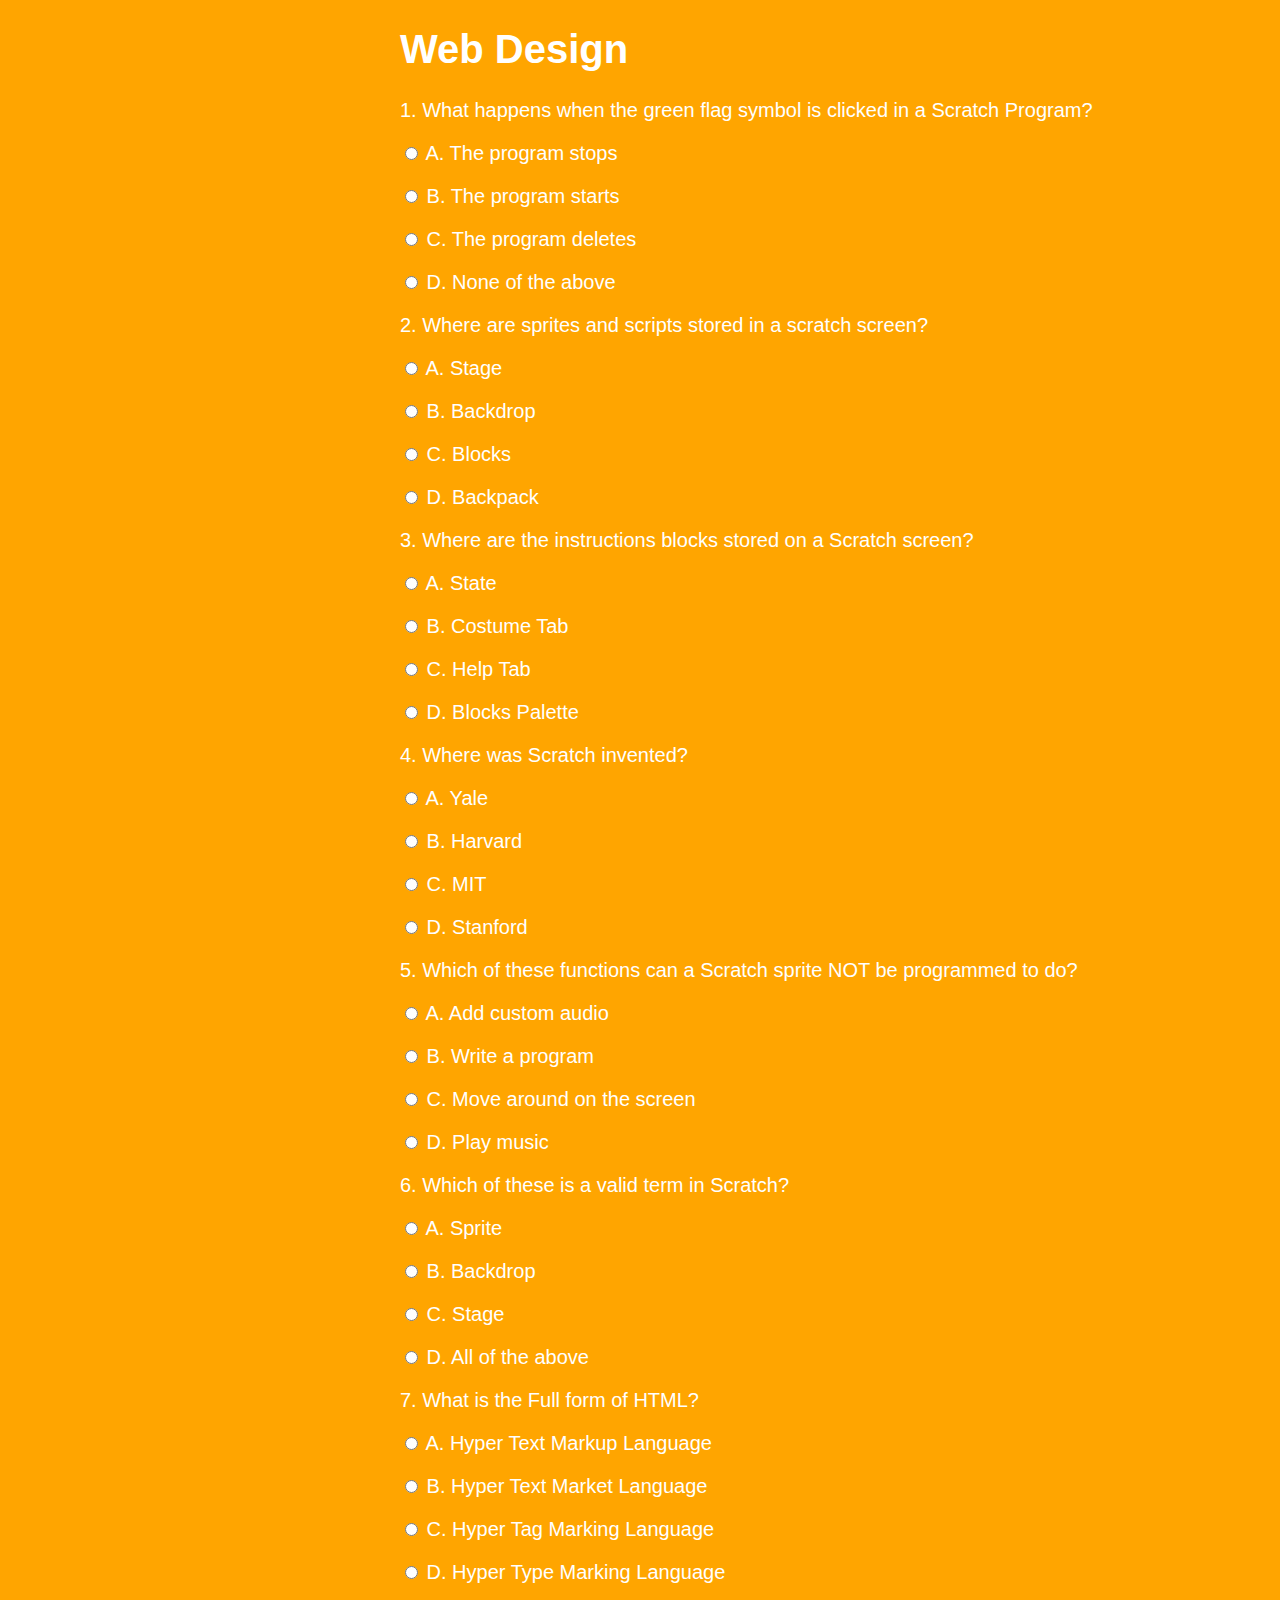
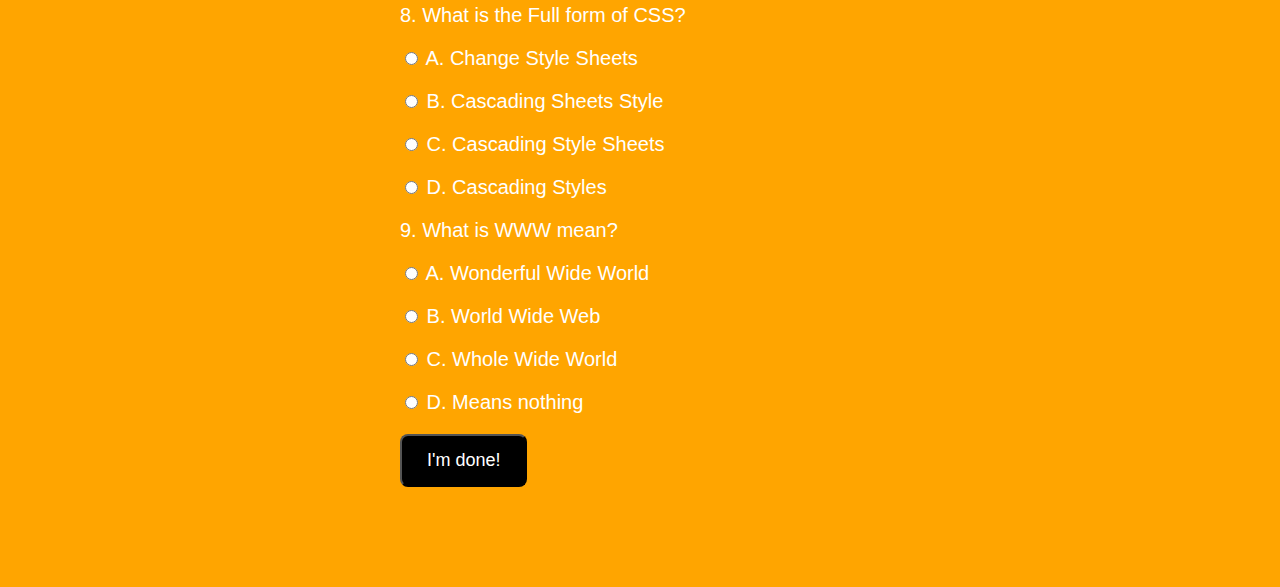
<file: Code/Webdesign.html>
<!DOCTYPE html>
<html>
<head>
<title>Web Design</title>
<link rel="stylesheet" type="text/css" href="Webdesign.css">
<script type="text/javascript" src="Webdesign.js"></script> 
</head>
<body>
<h1>Web Design</h1>
<form name="webdesignQuiz" id="webdesignQuiz">
	<div>
		<p>1. What happens when the green flag symbol is clicked in a Scratch Program?</p>
		<p><input type="radio" name="question1" value="The program stops"> A. The program stops</p>
		<p><input type="radio" name="question1" value="The program starts"> B. The program starts</p>
		<p><input type="radio" name="question1" value="The program deletes"> C. The program deletes</p>
		<p><input type="radio" name="question1" value="None of the above"> D. None of the above</p>
	</div>
	
	<div>
		<p>2. Where are sprites and scripts stored in a scratch screen? </p>
		<p><input type="radio" name="question2" value="Stage"> A. Stage</p>
		<p><input type="radio" name="question2" value="Backdrop"> B. Backdrop</p>
		<p><input type="radio" name="question2" value="Blocks"> C. Blocks</p>
		<p><input type="radio" name="question2" value="Backpack"> D. Backpack</p>
	</div>
	
	<div>
		<p>3. Where are the instructions blocks stored on a Scratch screen?</p>
		<p><input type="radio" name="question3" value="State"> A. State</p>
		<p><input type="radio" name="question3" value="Costume Tab"> B. Costume Tab </p>
		<p><input type="radio" name="question3" value="Help Tab"> C. Help Tab</p>
		<p><input type="radio" name="question3" value="Blocks Palette"> D. Blocks Palette</p>
	</div>
	
	<div>
		<p>4. Where was Scratch invented?</p>
		<p><input type="radio" name="question4" value="Yale"> A. Yale</p>
		<p><input type="radio" name="question4" value="Harvard"> B. Harvard</p>
		<p><input type="radio" name="question4" value="MIT"> C. MIT</p>
		<p><input type="radio" name="question4" value="Stanford"> D. Stanford</p>
	</div>
	
	<div>
		<p>5. Which of these functions can a Scratch sprite NOT be programmed to do?</p>
		<p><input type="radio" name="question5" value="Add custom audio"> A. Add custom audio</p>
		<p><input type="radio" name="question5" value="Write a program"> B. Write a program</p>
		<p><input type="radio" name="question5" value="Move around on the screen"> C. Move around on the screen</p>
		<p><input type="radio" name="question5" value="Play music"> D. Play music</p>
	</div>
	
	<div>
		<p>6. Which of these is a valid term in Scratch?</p>
		<p><input type="radio" name="question6" value="Sprite"> A. Sprite</p>
		<p><input type="radio" name="question6" value="Backdrop"> B. Backdrop</p>
		<p><input type="radio" name="question6" value="Stage"> C. Stage</p>
		<p><input type="radio" name="question6" value="All of the above"> D. All of the above</p>
	</div>
	
	<div>
		<p>7. What is the Full form of HTML? </p>
		<p><input type="radio" name="question7" value="Hyper Text Markup Language"> A. Hyper Text Markup Language</p>
		<p><input type="radio" name="question7" value="Hyper Text Market Language"> B. Hyper Text Market Language</p>
		<p><input type="radio" name="question7" value="Hyper Tag Marking Language"> C. Hyper Tag Marking Language</p>
		<p><input type="radio" name="question7" value="Hyper Type Marking Language"> D. Hyper Type Marking Language</p>
	</div>
	
	<div>
		<p>8. What is the Full form of CSS?</p>
		<p><input type="radio" name="question8" value="Change Style Sheets"> A. Change Style Sheets</p>
		<p><input type="radio" name="question8" value="Cascading Sheets Style"> B. Cascading Sheets Style </p>
		<p><input type="radio" name="question8" value="Cascading Style Sheets"> C. Cascading Style Sheets</p>
		<p><input type="radio" name="question8" value="Cascading Styles"> D. Cascading Styles</p>
	</div>
	
	<div>
		<p>9. What is WWW mean?</p>
		<p><input type="radio" name="question9" value="Wonderful Wide World"> A. Wonderful Wide World</p>
		<p><input type="radio" name="question9" value="World Wide Web "> B. World Wide Web </p>
		<p><input type="radio" name="question9" value="Whole Wide World"> C. Whole Wide World</p>
		<p><input type="radio" name="question9" value="Means nothing"> D. Means nothing</p>
	</div>	

	<input type="button" class="btnQuizHomeClass" name="" value="I'm done!" id="button" onclick="check()">


</form>

<p id="result"></p>
<span id="resultSpan"></span>
</body>
</html>
</file>
<file: Quiz.css>
body{
	background-color:rgba(255, 0, 0, 0.2);
	color: black;
	font-size: 20px ;
	font-family: Helvetica;
	margin-left: 2rem;
	text-align: center;	
}

a:link, a:visited {
  background-color: MediumSeaGreen;
	color: white;
	font-size: 18px;
	text-align: center;
	text-decoration: none;
	display: inline-block;
	border-radius: 8px;
	padding: 14px 25px;
	cursor: pointer;
}	

#science{background-color: Tomato;}
#animals{ background-color: MediumSeaGreen;}
#history{ background-color: #0e76a8;}
#funFacts{ background-color: Orange;}
#dinosaurs{background-color: Tomato;}
#scientists{ background-color: #0e76a8;}
#solarSystem{ background-color: #808000;}
#webDesign{ background-color: Orange;}

h1, h2, h3, h6 {
   text-shadow: 2px 2px 5px green;
}

.copyright{
	margin-top:80px;
}
</file>
<file: Code/Animals.css>
body{
	background-color:MediumSeaGreen;
	color: white;
	font-size: 20px ;
	font-family: Helvetica;
	margin-left: 25rem;
	text-align: left;
}

.btnQuizHomeClass{
	border-radius: 8px;
	background-color: black;
	color: white;
	font-size: 18px;
	text-align: center;
	text-decoration: none;
	display: inline-block;
	border-radius: 8px;
	padding: 14px 25px;
	cursor: pointer;
}
  
#result{
	margin-top:100px;
	font-size: 25px ;
}
</file>
<file: Code/Dinosaurs.css>
body{
	background-color:Tomato;
	color: white;
	font-size: 20px ;
	font-family: Helvetica;
	margin-left: 25rem;
	text-align: left;
}

.btnQuizHomeClass{
	border-radius: 8px;
	background-color: black;
	color: white;
	font-size: 18px;
	text-align: center;
	text-decoration: none;
	display: inline-block;
	border-radius: 8px;
	padding: 14px 25px;
	cursor: pointer;
}
  
#result{
	margin-top:100px;
	font-size: 25px ;
}
</file>
<file: Code/Funfacts.css>
body{
	background-color:Orange;
	color: white;
	font-size: 20px ;
	font-family: Helvetica;
	margin-left: 25rem;
	text-align: left;
}

.btnQuizHomeClass{
	border-radius: 8px;
	background-color: black;
	color: white;
	font-size: 18px;
	text-align: center;
	text-decoration: none;
	display: inline-block;
	border-radius: 8px;
	padding: 14px 25px;
	cursor: pointer;
}
  
#result{
	margin-top:100px;
	font-size: 25px ;
}
</file>
<file: Code/History.css>
body{
	background-color:#0e76a8;
	color: white;
	font-size: 20px ;
	font-family: Helvetica;
	margin-left: 25rem;
	text-align: left;
}

.btnQuizHomeClass{
	border-radius: 8px;
	background-color: black;
	color: white;
	font-size: 18px;
	text-align: center;
	text-decoration: none;
	display: inline-block;
	border-radius: 8px;
	padding: 14px 25px;
	cursor: pointer;
}
  
#result{
	margin-top:100px;
	font-size: 25px ;
}
</file>
<file: Code/Science.css>
body{
	background-color:Tomato;
	color: white;
	font-size: 20px ;
	font-family: Helvetica;
	margin-left: 25rem;
	text-align: left;
}

.btnQuizHomeClass{
	border-radius: 8px;
	background-color: black;
	color: white;
	font-size: 18px;
	text-align: center;
	text-decoration: none;
	display: inline-block;
	border-radius: 8px;
	padding: 14px 25px;
	cursor: pointer;
}
  
#result{
	margin-top:100px;
	font-size: 25px ;
}
</file>
<file: Code/Scientists.css>
body{
	background-color:#0e76a8;
	color: white;
	font-size: 20px ;
	font-family: Helvetica;
	margin-left: 25rem;
	text-align: left;
}

.btnQuizHomeClass{
	border-radius: 8px;
	background-color: black;
	color: white;
	font-size: 18px;
	text-align: center;
	text-decoration: none;
	display: inline-block;
	border-radius: 8px;
	padding: 14px 25px;
	cursor: pointer;
}
  
#result{
	margin-top:100px;
	font-size: 25px ;
}
</file>
<file: Code/Solarsystem.css>
body{
	background-color:#808000;
	color: white;
	font-size: 20px ;
	font-family: Helvetica;
	margin-left: 25rem;
	text-align: left;
}

.btnQuizHomeClass{
	border-radius: 8px;
	background-color: black;
	color: white;
	font-size: 18px;
	text-align: center;
	text-decoration: none;
	display: inline-block;
	border-radius: 8px;
	padding: 14px 25px;
	cursor: pointer;
}
  
#result{
	margin-top:100px;
	font-size: 25px ;
}
</file>
<file: Code/Webdesign.css>
body{
	background-color:Orange;
	color: white;
	font-size: 20px ;
	font-family: Helvetica;
	margin-left: 25rem;
	text-align: left;
}

.btnQuizHomeClass{
	border-radius: 8px;
	background-color: black;
	color: white;
	font-size: 18px;
	text-align: center;
	text-decoration: none;
	display: inline-block;
	border-radius: 8px;
	padding: 14px 25px;
	cursor: pointer;
}
  
#result{
	margin-top:100px;
	font-size: 25px ;
}
</file>
